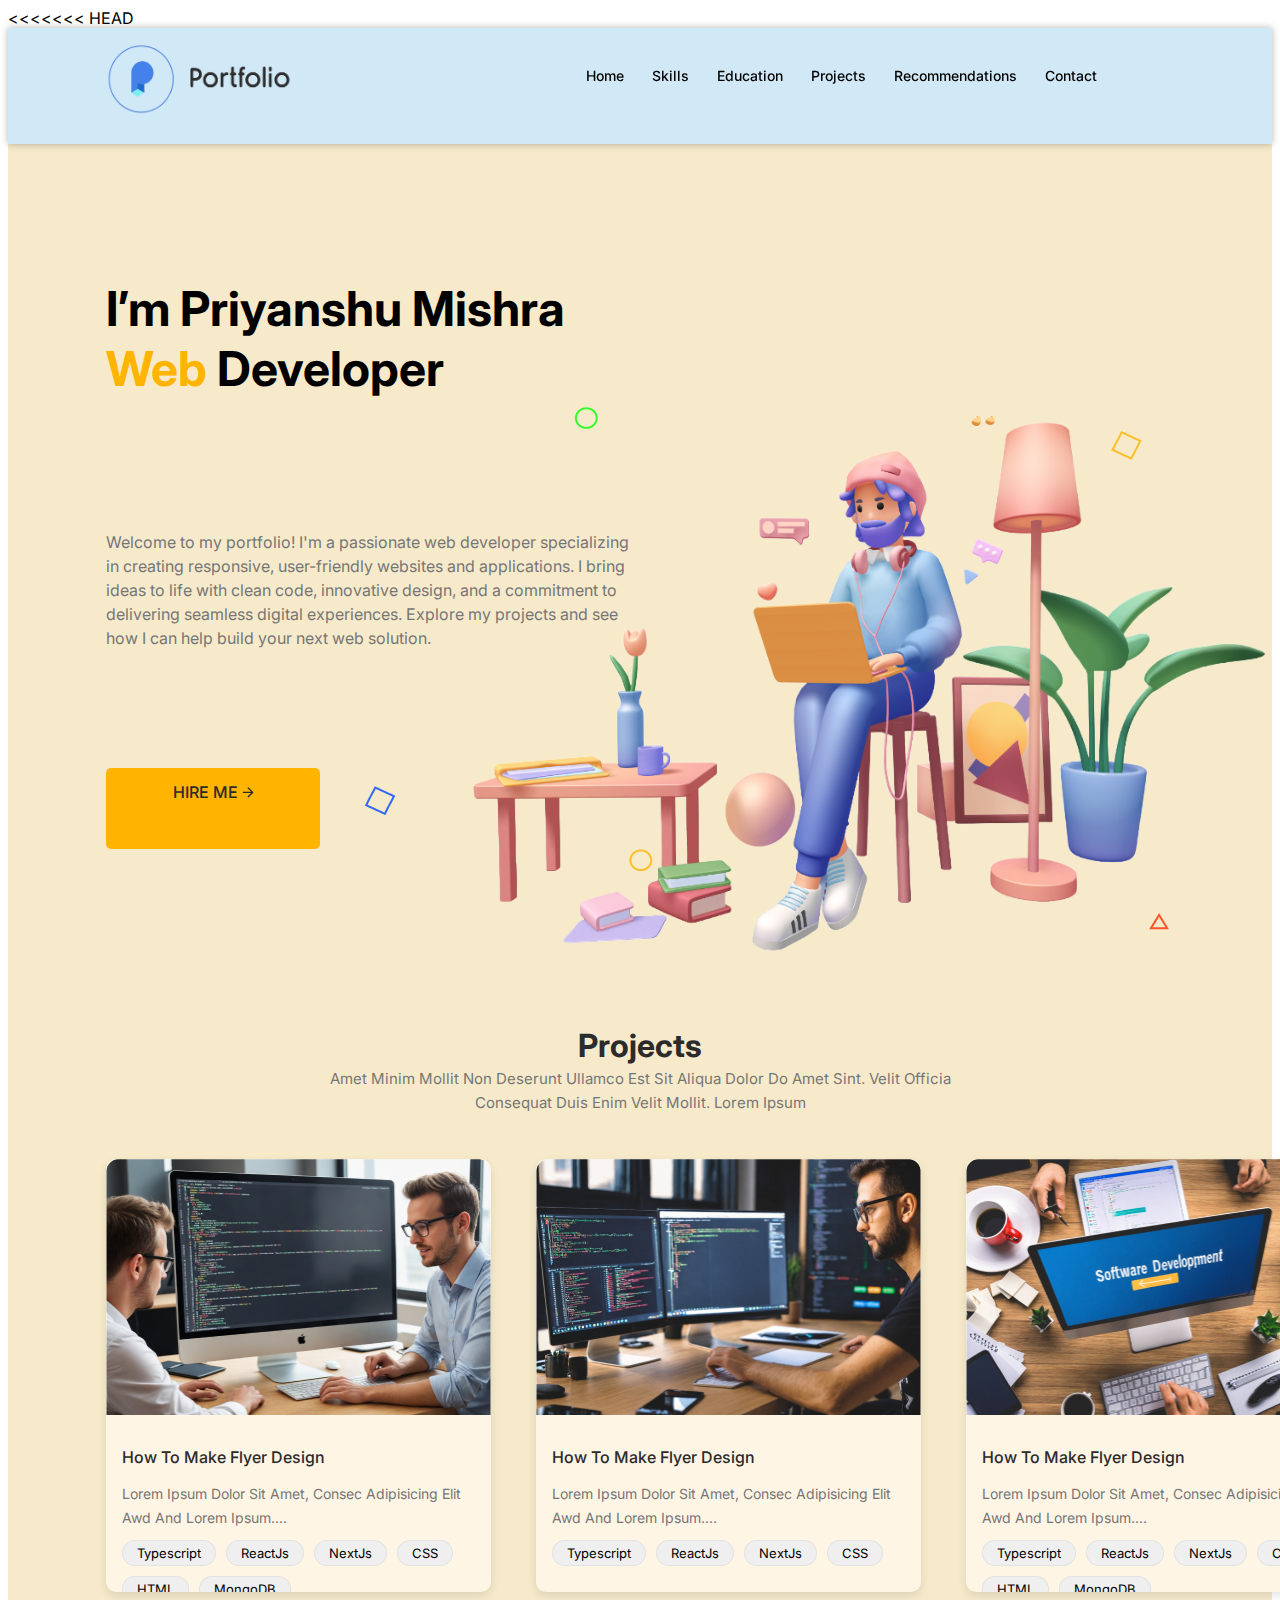
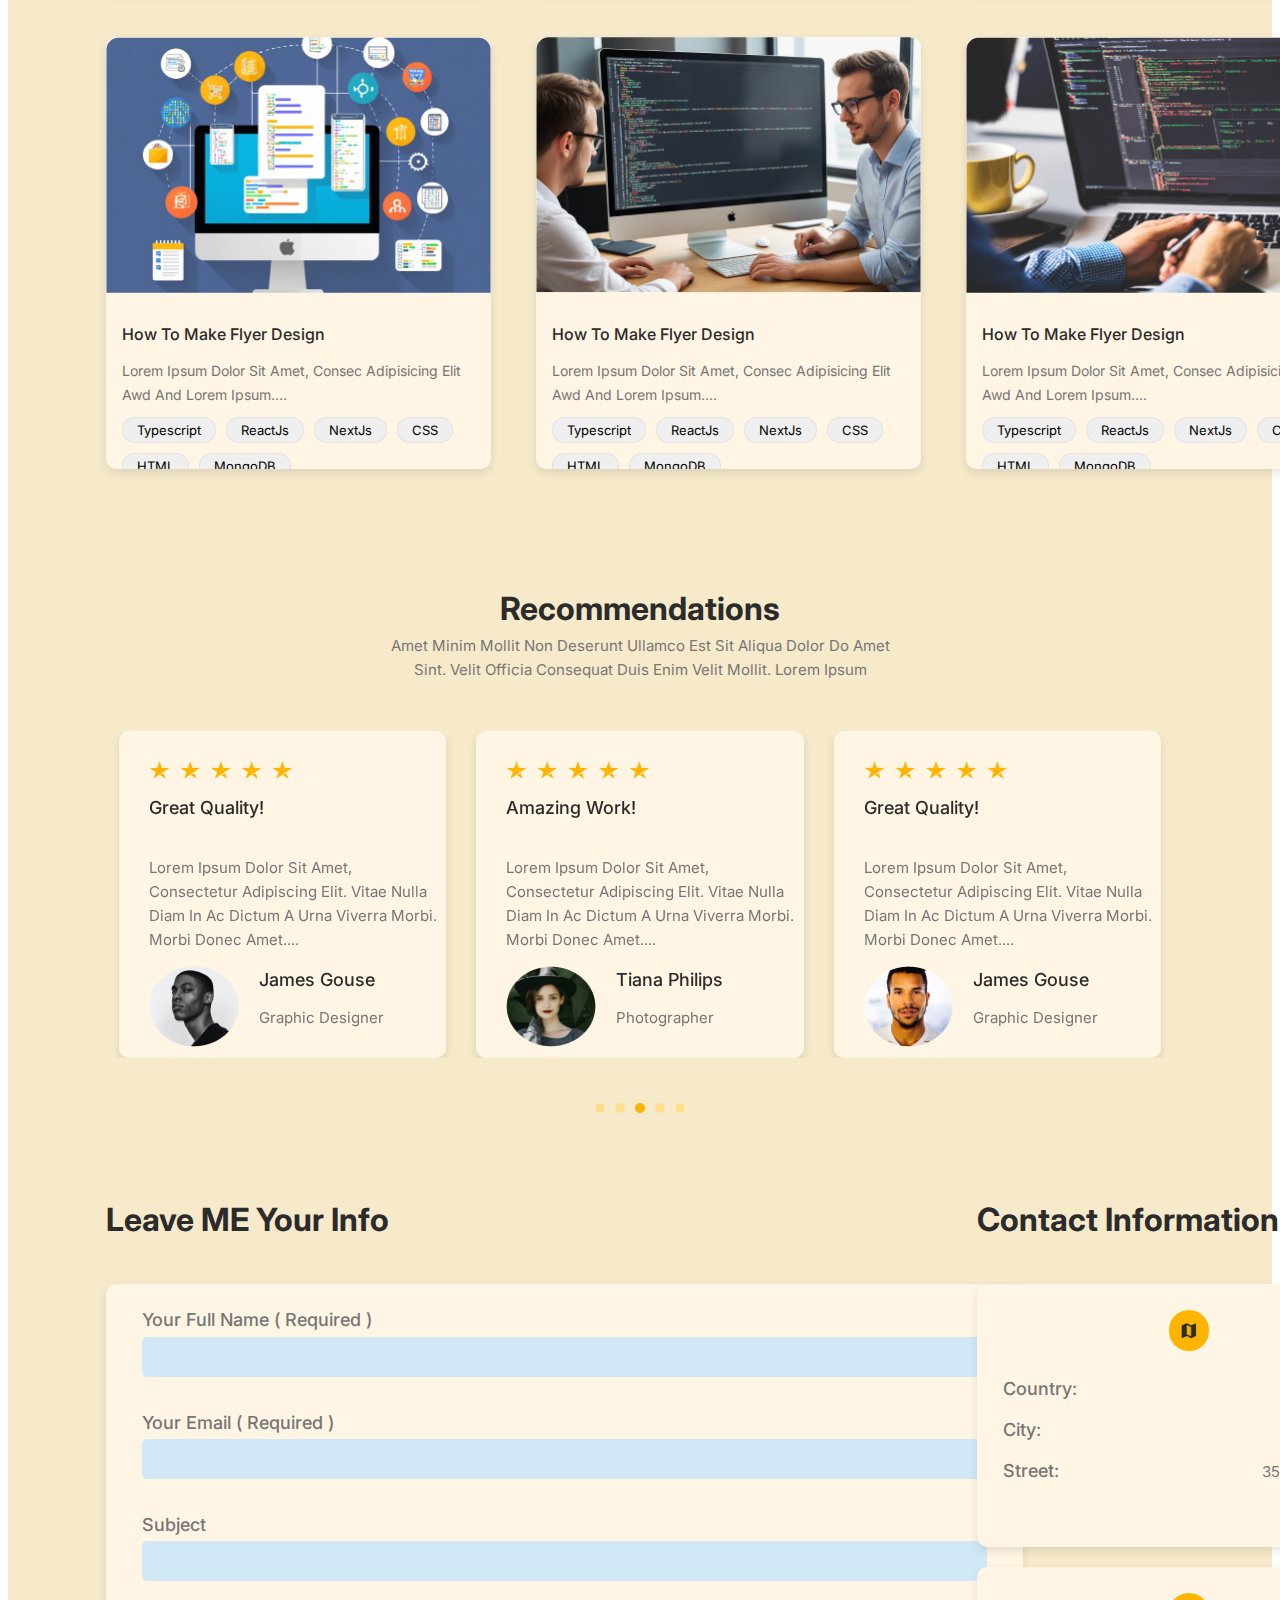
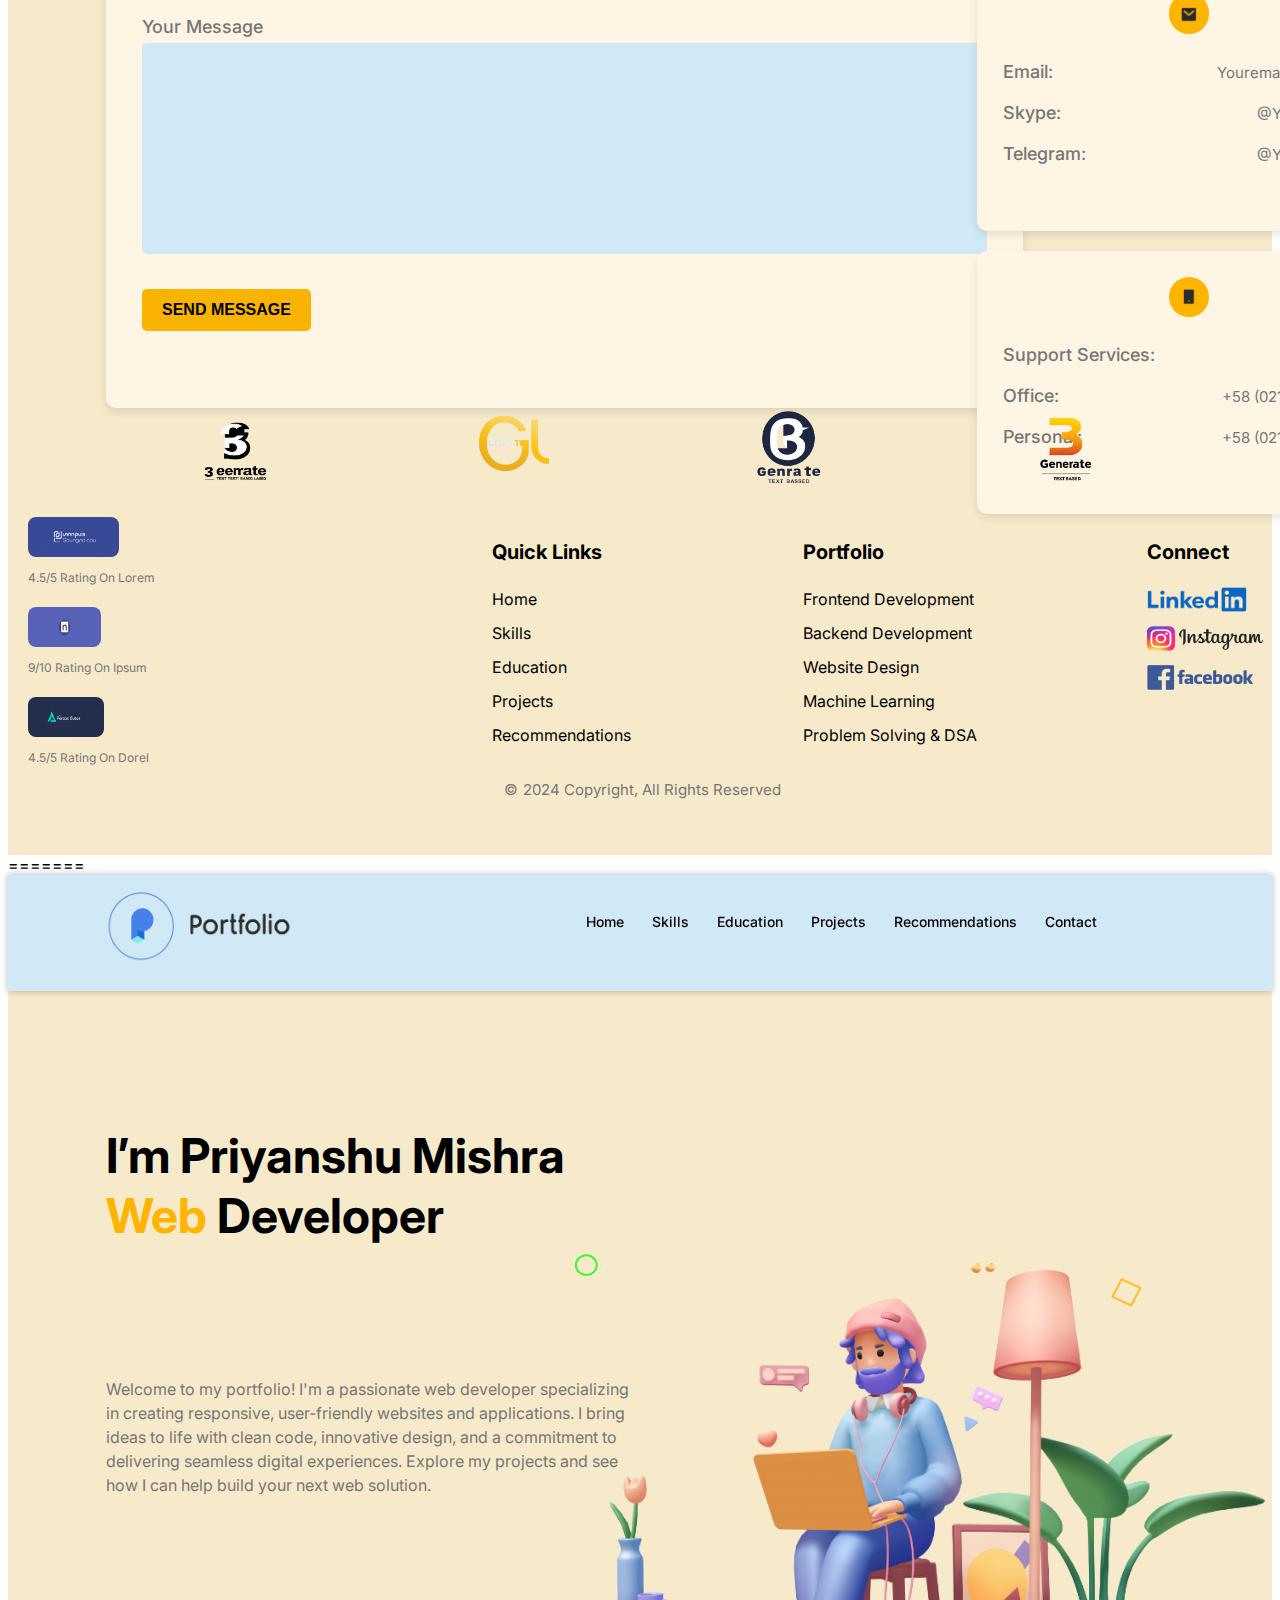
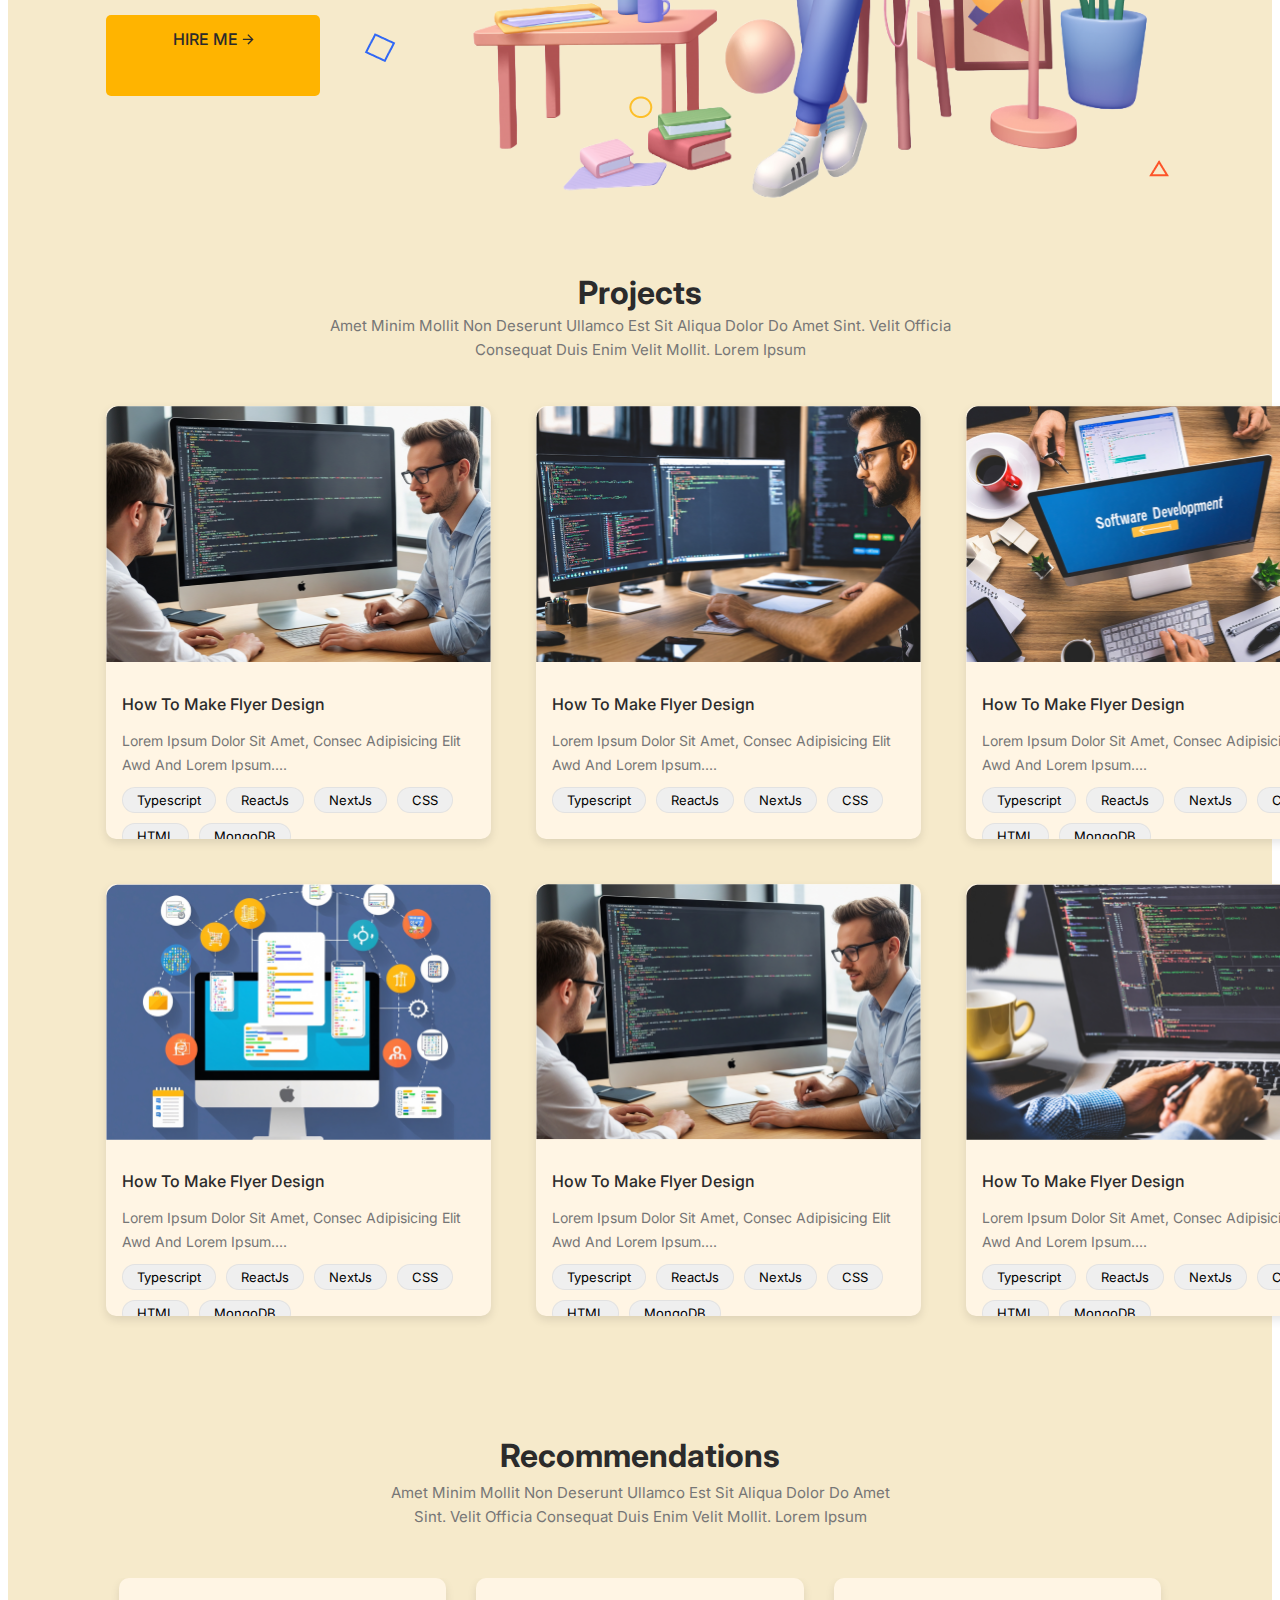
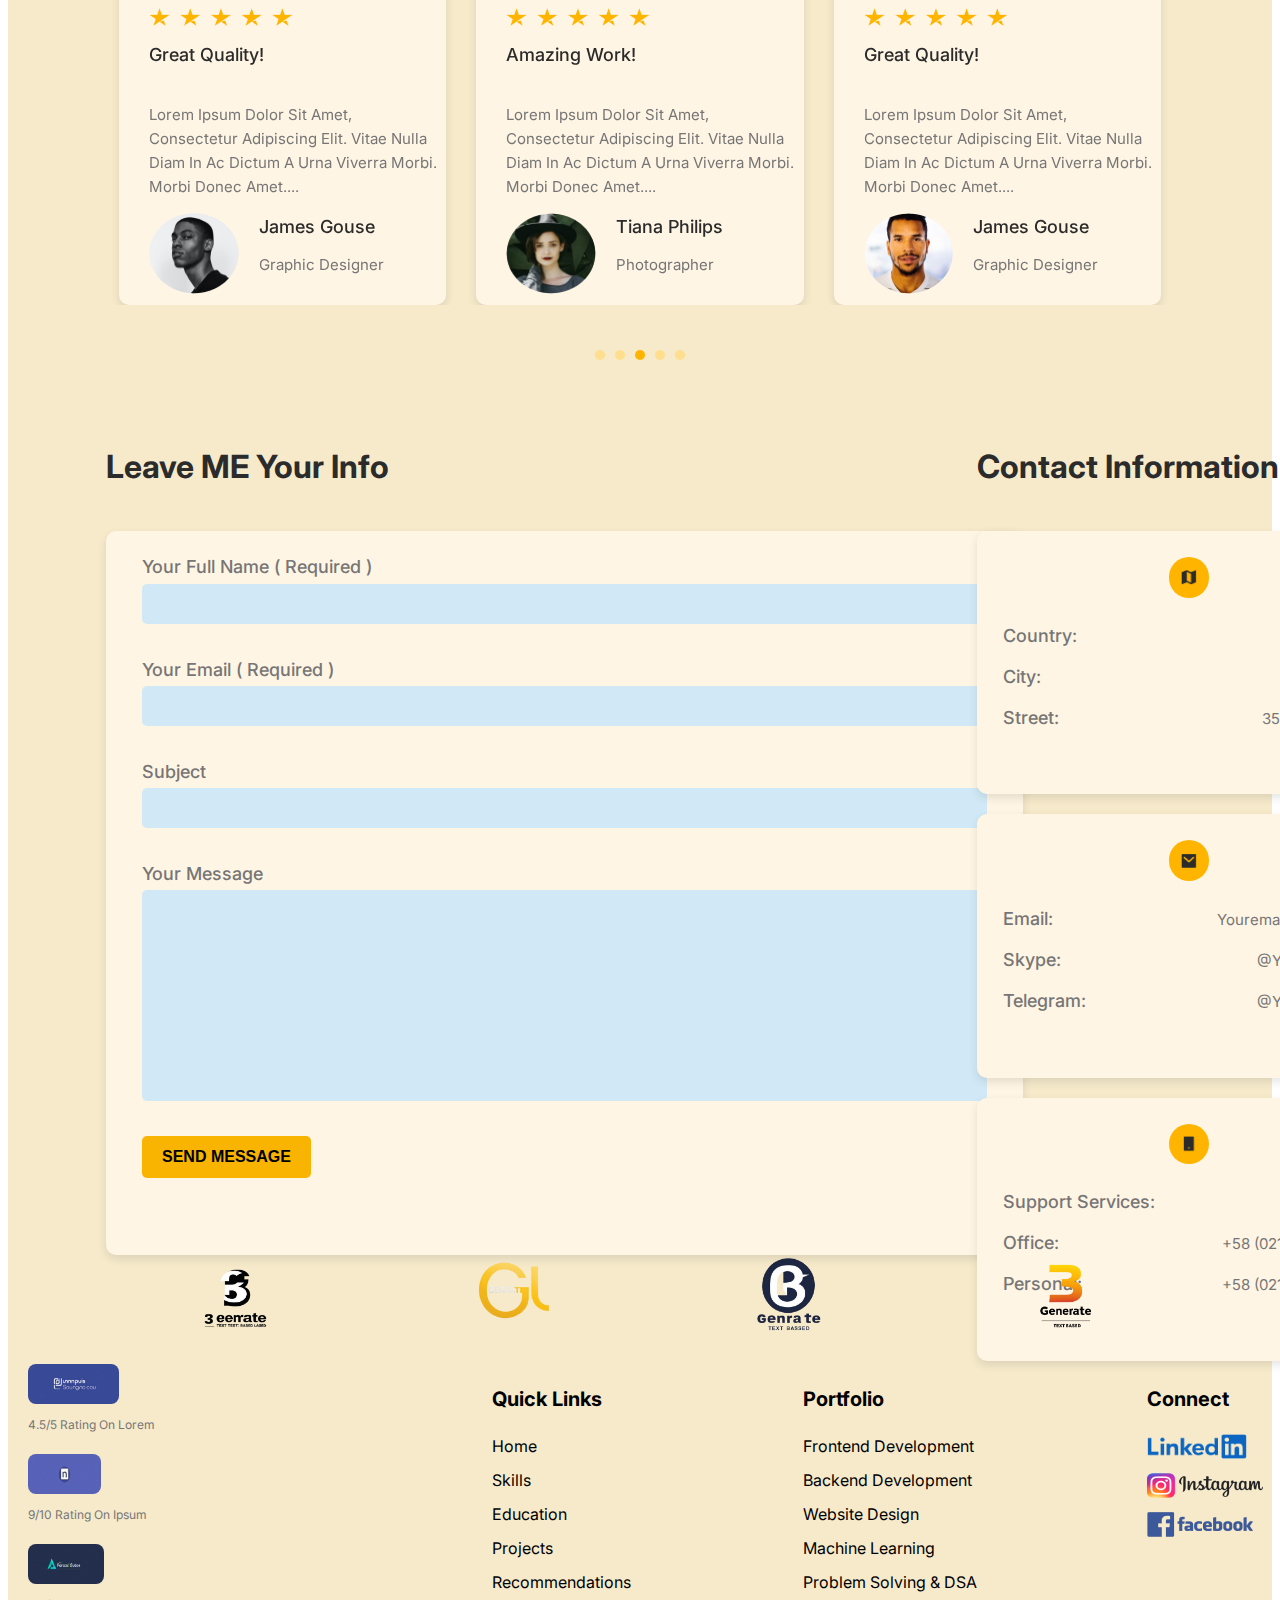
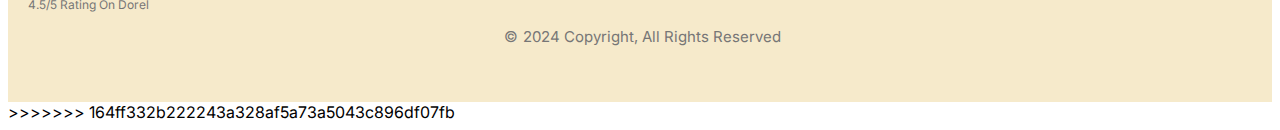
<file: index.html>
<<<<<<< HEAD
<!DOCTYPE html>
<html lang="en">

<head>
    <meta charset="UTF-8">
    <meta name="viewport" content="width=device-width, initial-scale=1.0">
    <title>Portfolio</title>

    <link rel="stylesheet" href="styles.css">

    <link rel="preconnect" href="https://fonts.googleapis.com">
    <link rel="preconnect" href="https://fonts.gstatic.com" crossorigin>
    <link
        href="https://fonts.googleapis.com/css2?family=Inter:ital,opsz,wght@0,14..32,100..900;1,14..32,100..900&display=swap"
        rel="stylesheet">

</head>

<body>

    <header>
        <nav>
            <img src="Images\logo.png" alt="logo-img" class="logo">
            <ul class="menu">
                <li id="nav1"><a href="index.html">Home</a></li>
                <li id="nav2"><a href="skills.html">Skills</a></li>
                <li id="nav3"><a href="#education">Education</a></li>
                <li id="nav4"><a href="#projects">Projects</a></li>
                <li id="nav5"><a href="#recommendations">Recommendations</a></li>
                <li id="nav6"><a href="#contact">Contact</a></li>
            </ul>
        </nav>
    </header>
    <main>
        <section class="hero">
            <div class="hero-text">
                <p class="text1">
                    <span class="name">I’m Priyanshu Mishra</span>
                    <span class="role"><span class="highlight">Web</span> Developer</span>
                </p>
                <p class="text2">Welcome to my portfolio! I'm a passionate web developer specializing in creating responsive, user-friendly websites and applications. I bring ideas to life with clean code, innovative design, and a commitment to delivering seamless digital experiences. Explore my projects and see how I can help build your next web solution.</p>
                <a href="#contact" class="hire-me">HIRE ME <img src="Images\Vector.png" alt="arrow"></a>
            </div>

            <div class="shapes">
                <img src="Images\Rectangle 51.png" alt="shapes" id="Rectangle1">
                <img src="Images\Rectangle 52.png" alt="shapes" id="Rectangle2">
                <img src="Images\Ellipse 12.png" alt="shapes" id="Ellipse1">
                <img src="Images\Ellipse 13.png" alt="shapes" id="Ellipse2">
                <img src="Images\Ellipse 15.png" alt="shapes" id="Ellipse3">
                <img src="Images\Ellipse 16.png" alt="shapes" id="Ellipse4">
                <img src="Images\Polygon 1.png" alt="shapes" id="Polygon1">
            </div>

            <div class="hero-image">
                <img src="Images\hero_image.png" alt="Hero Image">
            </div>
        </section>

        <!-- Project section -->
        <section class="projects" id="projects">
            <h2>Projects</h2>
            <p class="subtitle">Amet Minim Mollit Non Deserunt Ullamco Est Sit Aliqua Dolor Do Amet Sint. Velit Officia
                Consequat Duis Enim Velit Mollit. Lorem Ipsum</p>
            <div class="projects-grid">
                <div class="project-card">
                    <img src="Images\Project_Image1.png" alt="Project Image">
                    <div class="card-content">
                        <p class="project-text1">How To Make Flyer Design</p>
                        <p class="project-text2">Lorem Ipsum Dolor Sit Amet, Consec Adipisicing Elit Awd And Lorem
                            Ipsum....</p>
                        <div class="tags">
                            <span>Typescript</span>
                            <span>ReactJs</span>
                            <span>NextJs</span>
                            <span>CSS</span>
                            <span>HTML</span>
                            <span>MongoDB</span>
                        </div>
                    </div>
                </div>

                <div class="project-card">
                    <img src="Images\Project_Image2.png" alt="Project Image">
                    <div class="card-content">
                        <p class="project-text1">How To Make Flyer Design</p>
                        <p class="project-text2">Lorem Ipsum Dolor Sit Amet, Consec Adipisicing Elit Awd And Lorem
                            Ipsum....</p>
                        <div class="tags">
                            <span>Typescript</span>
                            <span>ReactJs</span>
                            <span>NextJs</span>
                            <span>CSS</span>
                        </div>
                    </div>
                </div>

                <div class="project-card">
                    <img src="Images\Project_Image3.png" alt="Project Image">
                    <div class="card-content">
                        <p class="project-text1">How To Make Flyer Design</p>
                        <p class="project-text2">Lorem Ipsum Dolor Sit Amet, Consec Adipisicing Elit Awd And Lorem
                            Ipsum....</p>
                        <div class="tags">
                            <span>Typescript</span>
                            <span>ReactJs</span>
                            <span>NextJs</span>
                            <span>CSS</span>
                            <span>HTML</span>
                            <span>MongoDB</span>
                        </div>
                    </div>
                </div>

                <div class="project-card">
                    <img src="Images\Project_Image4.png" alt="Project Image">
                    <div class="card-content">
                        <p class="project-text1">How To Make Flyer Design</p>
                        <p class="project-text2">Lorem Ipsum Dolor Sit Amet, Consec Adipisicing Elit Awd And Lorem
                            Ipsum....</p>
                        <div class="tags">
                            <span>Typescript</span>
                            <span>ReactJs</span>
                            <span>NextJs</span>
                            <span>CSS</span>
                            <span>HTML</span>
                            <span>MongoDB</span>
                        </div>
                    </div>
                </div>

                <div class="project-card">
                    <img src="Images\Project_Image1.png" alt="Project Image">
                    <div class="card-content">
                        <p class="project-text1">How To Make Flyer Design</p>
                        <p class="project-text2">Lorem Ipsum Dolor Sit Amet, Consec Adipisicing Elit Awd And Lorem
                            Ipsum....</p>
                        <div class="tags">
                            <span>Typescript</span>
                            <span>ReactJs</span>
                            <span>NextJs</span>
                            <span>CSS</span>
                            <span>HTML</span>
                            <span>MongoDB</span>
                        </div>
                    </div>
                </div>

                <div class="project-card">
                    <img src="Images\Project_Image5.png" alt="Project Image">
                    <div class="card-content">
                        <p class="project-text1">How To Make Flyer Design</p>
                        <p class="project-text2">Lorem Ipsum Dolor Sit Amet, Consec Adipisicing Elit Awd And Lorem
                            Ipsum....</p>
                        <div class="tags">
                            <span>Typescript</span>
                            <span>ReactJs</span>
                            <span>NextJs</span>
                            <span>CSS</span>
                            <span>HTML</span>
                            <span>MongoDB</span>
                        </div>
                    </div>
                </div>
            </div>
        </section>

        <!-- Recommendations Section -->
        <section class="recommendations" id="recommendations">
            <h2>Recommendations</h2>
            <p class="recommendation-subtitle">Amet Minim Mollit Non Deserunt Ullamco Est Sit Aliqua Dolor Do Amet Sint.
                Velit Officia
                Consequat Duis Enim Velit Mollit. Lorem Ipsum</p>

            <div class="carousel">
                <div class="carousel-track">
                    <div class="recommendation-card">
                        <div class="stars"><img src="Images\Rating.png" alt="Rating"></div>
                        <p class="recommendation_text">Great Quality!</p>
                        <p class="recommendation-text2">Lorem Ipsum Dolor Sit Amet, Consectetur Adipiscing Elit. Vitae
                            Nulla Diam In Ac Dictum A Urna
                            Viverra Morbi. Morbi Donec Amet....</p>
                        <div class="author">
                            <img src="Images\Profile2.png" alt="Profile">
                            <div>
                                <h4>James Gouse</h4>
                                <p>Graphic Designer</p>
                            </div>
                        </div>
                    </div>

                    <div class="recommendation-card">
                        <div class="stars"><img src="Images\Rating.png" alt="Rating"></div>
                        <p class="recommendation_text">Amazing Work!</p>
                        <p class="recommendation-text2">Lorem Ipsum Dolor Sit Amet, Consectetur Adipiscing Elit. Vitae
                            Nulla Diam In Ac Dictum A Urna
                            Viverra Morbi. Morbi Donec Amet....</p>
                        <div class="author">
                            <img src="Images\Profile1.png" alt="Profile">
                            <div>
                                <h4>Tiana Philips</h4>
                                <p>Photographer</p>
                            </div>
                        </div>
                    </div>

                    <div class="recommendation-card">
                        <div class="stars"><img src="Images\Rating.png" alt="Rating"></div>
                        <p class="recommendation_text">Great Quality!</p>
                        <p class="recommendation-text2">Lorem Ipsum Dolor Sit Amet, Consectetur Adipiscing Elit. Vitae
                            Nulla Diam In Ac Dictum A Urna
                            Viverra Morbi. Morbi Donec Amet....</p>
                        <div class="author">
                            <img src="Images\Profile3.png" alt="Profile">
                            <div>
                                <h4>James Gouse</h4>
                                <p>Graphic Designer</p>
                            </div>
                        </div>
                    </div>

                    <div class="recommendation-card">
                        <div class="stars"><img src="Images\Rating.png" alt="Rating"></div>
                        <p class="recommendation_text">Amazing Work!</p>
                        <p class="recommendation-text2">Lorem Ipsum Dolor Sit Amet, Consectetur Adipiscing Elit. Vitae
                            Nulla Diam In Ac Dictum A Urna
                            Viverra Morbi. Morbi Donec Amet....</p>
                        <div class="author">
                            <img src="Images\Profile1.png" alt="Profile">
                            <div>
                                <h4>Tiana Philips</h4>
                                <p>Photographer</p>
                            </div>
                        </div>
                    </div>

                    <div class="recommendation-card">
                        <div class="stars"><img src="Images\Rating.png" alt="Rating"></div>
                        <p class="recommendation_text">Great Quality!</p>
                        <p class="recommendation-text2">Lorem Ipsum Dolor Sit Amet, Consectetur Adipiscing Elit. Vitae
                            Nulla Diam In Ac Dictum A Urna
                            Viverra Morbi. Morbi Donec Amet....</p>
                        <div class="author">
                            <img src="Images\Profile2.png" alt="Profile">
                            <div>
                                <h4>James Gouse</h4>
                                <p>Graphic Designer</p>
                            </div>
                        </div>
                    </div>
                </div>
            </div>

            <div class="carousel-nav">
                <span class="dot"></span>
                <span class="dot"></span>
                <span class="dot active"></span>
                <span class="dot"></span>
                <span class="dot"></span>
            </div>
        </section>

        <!-- Contact section -->
        <section id="contact">
            <div class="contact-container">
                <div class="section">
                    <h2>Leave ME Your Info</h2>
                    <div class="form-section">
                        <form id="contactForm">
                            <div class="form-group">
                                <label for="name">Your Full Name ( Required )</label>
                                <input type="text" id="name" name="name" required>
                            </div>
                            <div class="form-group">
                                <label for="email">Your Email ( Required )</label>
                                <input type="email" id="email" name="email" required>
                            </div>
                            <div class="form-group">
                                <label for="subject">Subject</label>
                                <input type="text" id="subject" name="subject">
                            </div>
                            <div class="form-group">
                                <label for="message">Your Message</label>
                                <textarea id="message" name="message"></textarea>
                            </div>
                            <button type="submit" class="btn-submit">SEND MESSAGE</button>
                        </form>
                    </div>
                </div>

                <div class="section info-section-container">
                    <h2>Contact Information</h2>
                    <div class="info-section">
                        <div class="info-block">
                            <div class="icon-container">
                                <div class="icon"><img src="Images/location.png" alt="location"></div>
                            </div>
                            <div class="info-details">
                                <div class="info-row">
                                    <span class="info-block-text1">Country:</span>
                                    <span class="info-block-text2">India</span>
                                </div>
                                <div class="info-row">
                                    <span class="info-block-text1">City:</span>
                                    <span class="info-block-text2">Mumbai</span>
                                </div>
                                <div class="info-row">
                                    <span class="info-block-text1">Street:</span>
                                    <span class="info-block-text2">35 Navi Mumbai</span>
                                </div>
                            </div>
                        </div>

                        <div class="info-block">
                            <div class="icon-container">
                                <div class="icon"><img src="Images/mail.png" alt="mail"></div>
                            </div>
                            <div class="info-details">
                                <div class="info-row">
                                    <span class="info-block-text1">Email:</span>
                                    <span class="info-block-text2">Youremail@gmail.com</span>
                                </div>
                                <div class="info-row">
                                    <span class="info-block-text1">Skype:</span>
                                    <span class="info-block-text2">@Yourusername</span>
                                </div>
                                <div class="info-row">
                                    <span class="info-block-text1">Telegram:</span>
                                    <span class="info-block-text2">@Yourusername</span>
                                </div>
                            </div>
                        </div>

                        <div class="info-block">
                            <div class="icon-container">
                                <div class="icon"><img src="Images/Mobile.png" alt="Mobile"></div>
                            </div>
                            <div class="info-details">
                                <div class="info-row">
                                    <span class="info-block-text1">Support Services:</span>
                                    <span class="info-block-text2">15369</span>
                                </div>
                                <div class="info-row">
                                    <span class="info-block-text1">Office:</span>
                                    <span class="info-block-text2">+58 (021)356 587 235</span>
                                </div>
                                <div class="info-row">
                                    <span class="info-block-text1">Personal:</span>
                                    <span class="info-block-text2">+58 (021)356 587 235</span>
                                </div>
                            </div>
                        </div>

                    </div>
                </div>
            </div>
        </section>

    </main>

    <footer class="footer">
        <div class="footer-content">
            <!-- Logo Section -->
            <div class="footer-logos">

                <img src="Images/Frame1.png" alt="Logo 1" class="footer-logo">
                <img src="Images/Frame2.png" alt="Logo 2" class="footer-logo">
                <img src="Images/Frame3.png" alt="Logo 3" class="footer-logo">
                <img src="Images/Frame4.png" alt="Logo 4" class="footer-logo">
            </div>

            <!-- Rating Section -->
            <div class="footer-ratings">
                <div class="rating-item">
                    <img src="Images/rect3.jpeg" alt="Rating 1 Logo" class="rating-logo" id="rating-1">
                </div>
                <p class="rating-text">4.5/5 Rating On Lorem</p>
                <div class="rating-item">
                    <img src="Images/rect2.jpeg" alt="Rating 2 Logo" class="rating-logo" id="rating-2">
                </div>
                <p class="rating-text">9/10 Rating On Ipsum</p>
                <div class="rating-item">
                    <img src="Images/rect1.jpeg" alt="Rating 3 Logo" class="rating-logo" id="rating-3">
                </div>
                <p class="rating-text">4.5/5 Rating On Dorel</p>
            </div>

            <div class="footer-links-portfolio-connect">
                <!-- Quick Links Section -->
                <div class="footer-links">
                    <h3>Quick Links</h3>
                    <ul>
                        <li><a href="index.html">Home</a></li>
                        <li><a href="skills.html">Skills</a></li>
                        <li><a href="#education">Education</a></li>
                        <li><a href="#projects">Projects</a></li>
                        <li><a href="#recommendations">Recommendations</a></li>
                    </ul>
                </div>

                <!-- Portfolio Section -->
                <div class="footer-portfolio">
                    <h3>Portfolio</h3>
                    <ul>
                        <li><a href="#frontend">Frontend Development</a></li>
                        <li><a href="#backend">Backend Development</a></li>
                        <li><a href="#design">Website Design</a></li>
                        <li><a href="#ml">Machine Learning</a></li>
                        <li><a href="#dsa">Problem Solving & DSA</a></li>
                    </ul>
                </div>

                <!-- Connect Section -->
                <div class="footer-connect">
                    <h3>Connect</h3>
                    <ul>
                        <li><a href="#"><img src="Images/LinkedIn.png" alt="LinkedIn" class="social-icon"
                                    id="img_linkedin"></a></li>
                        <li><a href="#"><img src="Images/Instagram.png" alt="Instagram" class="social-icon"
                                    id="img_instagram"></a></li>
                        <li><a href="#"><img src="Images/Facebook.png" alt="Facebook" class="social-icon"
                                    id="img_facebook"></a></li>
                    </ul>
                </div>
            </div>


        </div>

        <!-- Copyright Section -->
        <div class="footer-bottom">
            <p><span class="copy">&copy;</span>2024 Copyright, All Rights Reserved</p>
        </div>
    </footer>


    <script src="script.js"></script>
</body>

=======
<!DOCTYPE html>
<html lang="en">

<head>
    <meta charset="UTF-8">
    <meta name="viewport" content="width=device-width, initial-scale=1.0">
    <title>Portfolio</title>

    <link rel="stylesheet" href="styles.css">

    <link rel="preconnect" href="https://fonts.googleapis.com">
    <link rel="preconnect" href="https://fonts.gstatic.com" crossorigin>
    <link
        href="https://fonts.googleapis.com/css2?family=Inter:ital,opsz,wght@0,14..32,100..900;1,14..32,100..900&display=swap"
        rel="stylesheet">

</head>

<body>

    <header>
        <nav>
            <img src="Images\logo.png" alt="logo-img" class="logo">
            <ul class="menu">
                <li id="nav1"><a href="index.html">Home</a></li>
                <li id="nav2"><a href="skills.html">Skills</a></li>
                <li id="nav3"><a href="#education">Education</a></li>
                <li id="nav4"><a href="#projects">Projects</a></li>
                <li id="nav5"><a href="#recommendations">Recommendations</a></li>
                <li id="nav6"><a href="#contact">Contact</a></li>
            </ul>
        </nav>
    </header>
    <main>
        <section class="hero">
            <div class="hero-text">
                <p class="text1">
                    <span class="name">I’m Priyanshu Mishra</span>
                    <span class="role"><span class="highlight">Web</span> Developer</span>
                </p>
                <p class="text2">Welcome to my portfolio! I'm a passionate web developer specializing in creating responsive, user-friendly websites and applications. I bring ideas to life with clean code, innovative design, and a commitment to delivering seamless digital experiences. Explore my projects and see how I can help build your next web solution.</p>
                <a href="#contact" class="hire-me">HIRE ME <img src="Images\Vector.png" alt="arrow"></a>
            </div>

            <div class="shapes">
                <img src="Images\Rectangle 51.png" alt="shapes" id="Rectangle1">
                <img src="Images\Rectangle 52.png" alt="shapes" id="Rectangle2">
                <img src="Images\Ellipse 12.png" alt="shapes" id="Ellipse1">
                <img src="Images\Ellipse 13.png" alt="shapes" id="Ellipse2">
                <img src="Images\Ellipse 15.png" alt="shapes" id="Ellipse3">
                <img src="Images\Ellipse 16.png" alt="shapes" id="Ellipse4">
                <img src="Images\Polygon 1.png" alt="shapes" id="Polygon1">
            </div>

            <div class="hero-image">
                <img src="Images\hero_image.png" alt="Hero Image">
            </div>
        </section>

        <!-- Project section -->
        <section class="projects" id="projects">
            <h2>Projects</h2>
            <p class="subtitle">Amet Minim Mollit Non Deserunt Ullamco Est Sit Aliqua Dolor Do Amet Sint. Velit Officia
                Consequat Duis Enim Velit Mollit. Lorem Ipsum</p>
            <div class="projects-grid">
                <div class="project-card">
                    <img src="Images\Project_Image1.png" alt="Project Image">
                    <div class="card-content">
                        <p class="project-text1">How To Make Flyer Design</p>
                        <p class="project-text2">Lorem Ipsum Dolor Sit Amet, Consec Adipisicing Elit Awd And Lorem
                            Ipsum....</p>
                        <div class="tags">
                            <span>Typescript</span>
                            <span>ReactJs</span>
                            <span>NextJs</span>
                            <span>CSS</span>
                            <span>HTML</span>
                            <span>MongoDB</span>
                        </div>
                    </div>
                </div>

                <div class="project-card">
                    <img src="Images\Project_Image2.png" alt="Project Image">
                    <div class="card-content">
                        <p class="project-text1">How To Make Flyer Design</p>
                        <p class="project-text2">Lorem Ipsum Dolor Sit Amet, Consec Adipisicing Elit Awd And Lorem
                            Ipsum....</p>
                        <div class="tags">
                            <span>Typescript</span>
                            <span>ReactJs</span>
                            <span>NextJs</span>
                            <span>CSS</span>
                        </div>
                    </div>
                </div>

                <div class="project-card">
                    <img src="Images\Project_Image3.png" alt="Project Image">
                    <div class="card-content">
                        <p class="project-text1">How To Make Flyer Design</p>
                        <p class="project-text2">Lorem Ipsum Dolor Sit Amet, Consec Adipisicing Elit Awd And Lorem
                            Ipsum....</p>
                        <div class="tags">
                            <span>Typescript</span>
                            <span>ReactJs</span>
                            <span>NextJs</span>
                            <span>CSS</span>
                            <span>HTML</span>
                            <span>MongoDB</span>
                        </div>
                    </div>
                </div>

                <div class="project-card">
                    <img src="Images\Project_Image4.png" alt="Project Image">
                    <div class="card-content">
                        <p class="project-text1">How To Make Flyer Design</p>
                        <p class="project-text2">Lorem Ipsum Dolor Sit Amet, Consec Adipisicing Elit Awd And Lorem
                            Ipsum....</p>
                        <div class="tags">
                            <span>Typescript</span>
                            <span>ReactJs</span>
                            <span>NextJs</span>
                            <span>CSS</span>
                            <span>HTML</span>
                            <span>MongoDB</span>
                        </div>
                    </div>
                </div>

                <div class="project-card">
                    <img src="Images\Project_Image1.png" alt="Project Image">
                    <div class="card-content">
                        <p class="project-text1">How To Make Flyer Design</p>
                        <p class="project-text2">Lorem Ipsum Dolor Sit Amet, Consec Adipisicing Elit Awd And Lorem
                            Ipsum....</p>
                        <div class="tags">
                            <span>Typescript</span>
                            <span>ReactJs</span>
                            <span>NextJs</span>
                            <span>CSS</span>
                            <span>HTML</span>
                            <span>MongoDB</span>
                        </div>
                    </div>
                </div>

                <div class="project-card">
                    <img src="Images\Project_Image5.png" alt="Project Image">
                    <div class="card-content">
                        <p class="project-text1">How To Make Flyer Design</p>
                        <p class="project-text2">Lorem Ipsum Dolor Sit Amet, Consec Adipisicing Elit Awd And Lorem
                            Ipsum....</p>
                        <div class="tags">
                            <span>Typescript</span>
                            <span>ReactJs</span>
                            <span>NextJs</span>
                            <span>CSS</span>
                            <span>HTML</span>
                            <span>MongoDB</span>
                        </div>
                    </div>
                </div>
            </div>
        </section>

        <!-- Recommendations Section -->
        <section class="recommendations" id="recommendations">
            <h2>Recommendations</h2>
            <p class="recommendation-subtitle">Amet Minim Mollit Non Deserunt Ullamco Est Sit Aliqua Dolor Do Amet Sint.
                Velit Officia
                Consequat Duis Enim Velit Mollit. Lorem Ipsum</p>

            <div class="carousel">
                <div class="carousel-track">
                    <div class="recommendation-card">
                        <div class="stars"><img src="Images\Rating.png" alt="Rating"></div>
                        <p class="recommendation_text">Great Quality!</p>
                        <p class="recommendation-text2">Lorem Ipsum Dolor Sit Amet, Consectetur Adipiscing Elit. Vitae
                            Nulla Diam In Ac Dictum A Urna
                            Viverra Morbi. Morbi Donec Amet....</p>
                        <div class="author">
                            <img src="Images\Profile2.png" alt="Profile">
                            <div>
                                <h4>James Gouse</h4>
                                <p>Graphic Designer</p>
                            </div>
                        </div>
                    </div>

                    <div class="recommendation-card">
                        <div class="stars"><img src="Images\Rating.png" alt="Rating"></div>
                        <p class="recommendation_text">Amazing Work!</p>
                        <p class="recommendation-text2">Lorem Ipsum Dolor Sit Amet, Consectetur Adipiscing Elit. Vitae
                            Nulla Diam In Ac Dictum A Urna
                            Viverra Morbi. Morbi Donec Amet....</p>
                        <div class="author">
                            <img src="Images\Profile1.png" alt="Profile">
                            <div>
                                <h4>Tiana Philips</h4>
                                <p>Photographer</p>
                            </div>
                        </div>
                    </div>

                    <div class="recommendation-card">
                        <div class="stars"><img src="Images\Rating.png" alt="Rating"></div>
                        <p class="recommendation_text">Great Quality!</p>
                        <p class="recommendation-text2">Lorem Ipsum Dolor Sit Amet, Consectetur Adipiscing Elit. Vitae
                            Nulla Diam In Ac Dictum A Urna
                            Viverra Morbi. Morbi Donec Amet....</p>
                        <div class="author">
                            <img src="Images\Profile3.png" alt="Profile">
                            <div>
                                <h4>James Gouse</h4>
                                <p>Graphic Designer</p>
                            </div>
                        </div>
                    </div>

                    <div class="recommendation-card">
                        <div class="stars"><img src="Images\Rating.png" alt="Rating"></div>
                        <p class="recommendation_text">Amazing Work!</p>
                        <p class="recommendation-text2">Lorem Ipsum Dolor Sit Amet, Consectetur Adipiscing Elit. Vitae
                            Nulla Diam In Ac Dictum A Urna
                            Viverra Morbi. Morbi Donec Amet....</p>
                        <div class="author">
                            <img src="Images\Profile1.png" alt="Profile">
                            <div>
                                <h4>Tiana Philips</h4>
                                <p>Photographer</p>
                            </div>
                        </div>
                    </div>

                    <div class="recommendation-card">
                        <div class="stars"><img src="Images\Rating.png" alt="Rating"></div>
                        <p class="recommendation_text">Great Quality!</p>
                        <p class="recommendation-text2">Lorem Ipsum Dolor Sit Amet, Consectetur Adipiscing Elit. Vitae
                            Nulla Diam In Ac Dictum A Urna
                            Viverra Morbi. Morbi Donec Amet....</p>
                        <div class="author">
                            <img src="Images\Profile2.png" alt="Profile">
                            <div>
                                <h4>James Gouse</h4>
                                <p>Graphic Designer</p>
                            </div>
                        </div>
                    </div>
                </div>
            </div>

            <div class="carousel-nav">
                <span class="dot"></span>
                <span class="dot"></span>
                <span class="dot active"></span>
                <span class="dot"></span>
                <span class="dot"></span>
            </div>
        </section>

        <!-- Contact section -->
        <section id="contact">
            <div class="contact-container">
                <div class="section">
                    <h2>Leave ME Your Info</h2>
                    <div class="form-section">
                        <form id="contactForm">
                            <div class="form-group">
                                <label for="name">Your Full Name ( Required )</label>
                                <input type="text" id="name" name="name" required>
                            </div>
                            <div class="form-group">
                                <label for="email">Your Email ( Required )</label>
                                <input type="email" id="email" name="email" required>
                            </div>
                            <div class="form-group">
                                <label for="subject">Subject</label>
                                <input type="text" id="subject" name="subject">
                            </div>
                            <div class="form-group">
                                <label for="message">Your Message</label>
                                <textarea id="message" name="message"></textarea>
                            </div>
                            <button type="submit" class="btn-submit">SEND MESSAGE</button>
                        </form>
                    </div>
                </div>

                <div class="section info-section-container">
                    <h2>Contact Information</h2>
                    <div class="info-section">
                        <div class="info-block">
                            <div class="icon-container">
                                <div class="icon"><img src="Images/location.png" alt="location"></div>
                            </div>
                            <div class="info-details">
                                <div class="info-row">
                                    <span class="info-block-text1">Country:</span>
                                    <span class="info-block-text2">India</span>
                                </div>
                                <div class="info-row">
                                    <span class="info-block-text1">City:</span>
                                    <span class="info-block-text2">Mumbai</span>
                                </div>
                                <div class="info-row">
                                    <span class="info-block-text1">Street:</span>
                                    <span class="info-block-text2">35 Navi Mumbai</span>
                                </div>
                            </div>
                        </div>

                        <div class="info-block">
                            <div class="icon-container">
                                <div class="icon"><img src="Images/mail.png" alt="mail"></div>
                            </div>
                            <div class="info-details">
                                <div class="info-row">
                                    <span class="info-block-text1">Email:</span>
                                    <span class="info-block-text2">Youremail@gmail.com</span>
                                </div>
                                <div class="info-row">
                                    <span class="info-block-text1">Skype:</span>
                                    <span class="info-block-text2">@Yourusername</span>
                                </div>
                                <div class="info-row">
                                    <span class="info-block-text1">Telegram:</span>
                                    <span class="info-block-text2">@Yourusername</span>
                                </div>
                            </div>
                        </div>

                        <div class="info-block">
                            <div class="icon-container">
                                <div class="icon"><img src="Images/Mobile.png" alt="Mobile"></div>
                            </div>
                            <div class="info-details">
                                <div class="info-row">
                                    <span class="info-block-text1">Support Services:</span>
                                    <span class="info-block-text2">15369</span>
                                </div>
                                <div class="info-row">
                                    <span class="info-block-text1">Office:</span>
                                    <span class="info-block-text2">+58 (021)356 587 235</span>
                                </div>
                                <div class="info-row">
                                    <span class="info-block-text1">Personal:</span>
                                    <span class="info-block-text2">+58 (021)356 587 235</span>
                                </div>
                            </div>
                        </div>

                    </div>
                </div>
            </div>
        </section>

    </main>

    <footer class="footer">
        <div class="footer-content">
            <!-- Logo Section -->
            <div class="footer-logos">

                <img src="Images/Frame1.png" alt="Logo 1" class="footer-logo">
                <img src="Images/Frame2.png" alt="Logo 2" class="footer-logo">
                <img src="Images/Frame3.png" alt="Logo 3" class="footer-logo">
                <img src="Images/Frame4.png" alt="Logo 4" class="footer-logo">
            </div>

            <!-- Rating Section -->
            <div class="footer-ratings">
                <div class="rating-item">
                    <img src="Images/rect3.jpeg" alt="Rating 1 Logo" class="rating-logo" id="rating-1">
                </div>
                <p class="rating-text">4.5/5 Rating On Lorem</p>
                <div class="rating-item">
                    <img src="Images/rect2.jpeg" alt="Rating 2 Logo" class="rating-logo" id="rating-2">
                </div>
                <p class="rating-text">9/10 Rating On Ipsum</p>
                <div class="rating-item">
                    <img src="Images/rect1.jpeg" alt="Rating 3 Logo" class="rating-logo" id="rating-3">
                </div>
                <p class="rating-text">4.5/5 Rating On Dorel</p>
            </div>

            <div class="footer-links-portfolio-connect">
                <!-- Quick Links Section -->
                <div class="footer-links">
                    <h3>Quick Links</h3>
                    <ul>
                        <li><a href="index.html">Home</a></li>
                        <li><a href="skills.html">Skills</a></li>
                        <li><a href="#education">Education</a></li>
                        <li><a href="#projects">Projects</a></li>
                        <li><a href="#recommendations">Recommendations</a></li>
                    </ul>
                </div>

                <!-- Portfolio Section -->
                <div class="footer-portfolio">
                    <h3>Portfolio</h3>
                    <ul>
                        <li><a href="#frontend">Frontend Development</a></li>
                        <li><a href="#backend">Backend Development</a></li>
                        <li><a href="#design">Website Design</a></li>
                        <li><a href="#ml">Machine Learning</a></li>
                        <li><a href="#dsa">Problem Solving & DSA</a></li>
                    </ul>
                </div>

                <!-- Connect Section -->
                <div class="footer-connect">
                    <h3>Connect</h3>
                    <ul>
                        <li><a href="#"><img src="Images/LinkedIn.png" alt="LinkedIn" class="social-icon"
                                    id="img_linkedin"></a></li>
                        <li><a href="#"><img src="Images/Instagram.png" alt="Instagram" class="social-icon"
                                    id="img_instagram"></a></li>
                        <li><a href="#"><img src="Images/Facebook.png" alt="Facebook" class="social-icon"
                                    id="img_facebook"></a></li>
                    </ul>
                </div>
            </div>


        </div>

        <!-- Copyright Section -->
        <div class="footer-bottom">
            <p><span class="copy">&copy;</span>2024 Copyright, All Rights Reserved</p>
        </div>
    </footer>


    <script src="script.js"></script>
</body>

>>>>>>> 164ff332b222243a328af5a73a5043c896df07fb
</html>
</file>
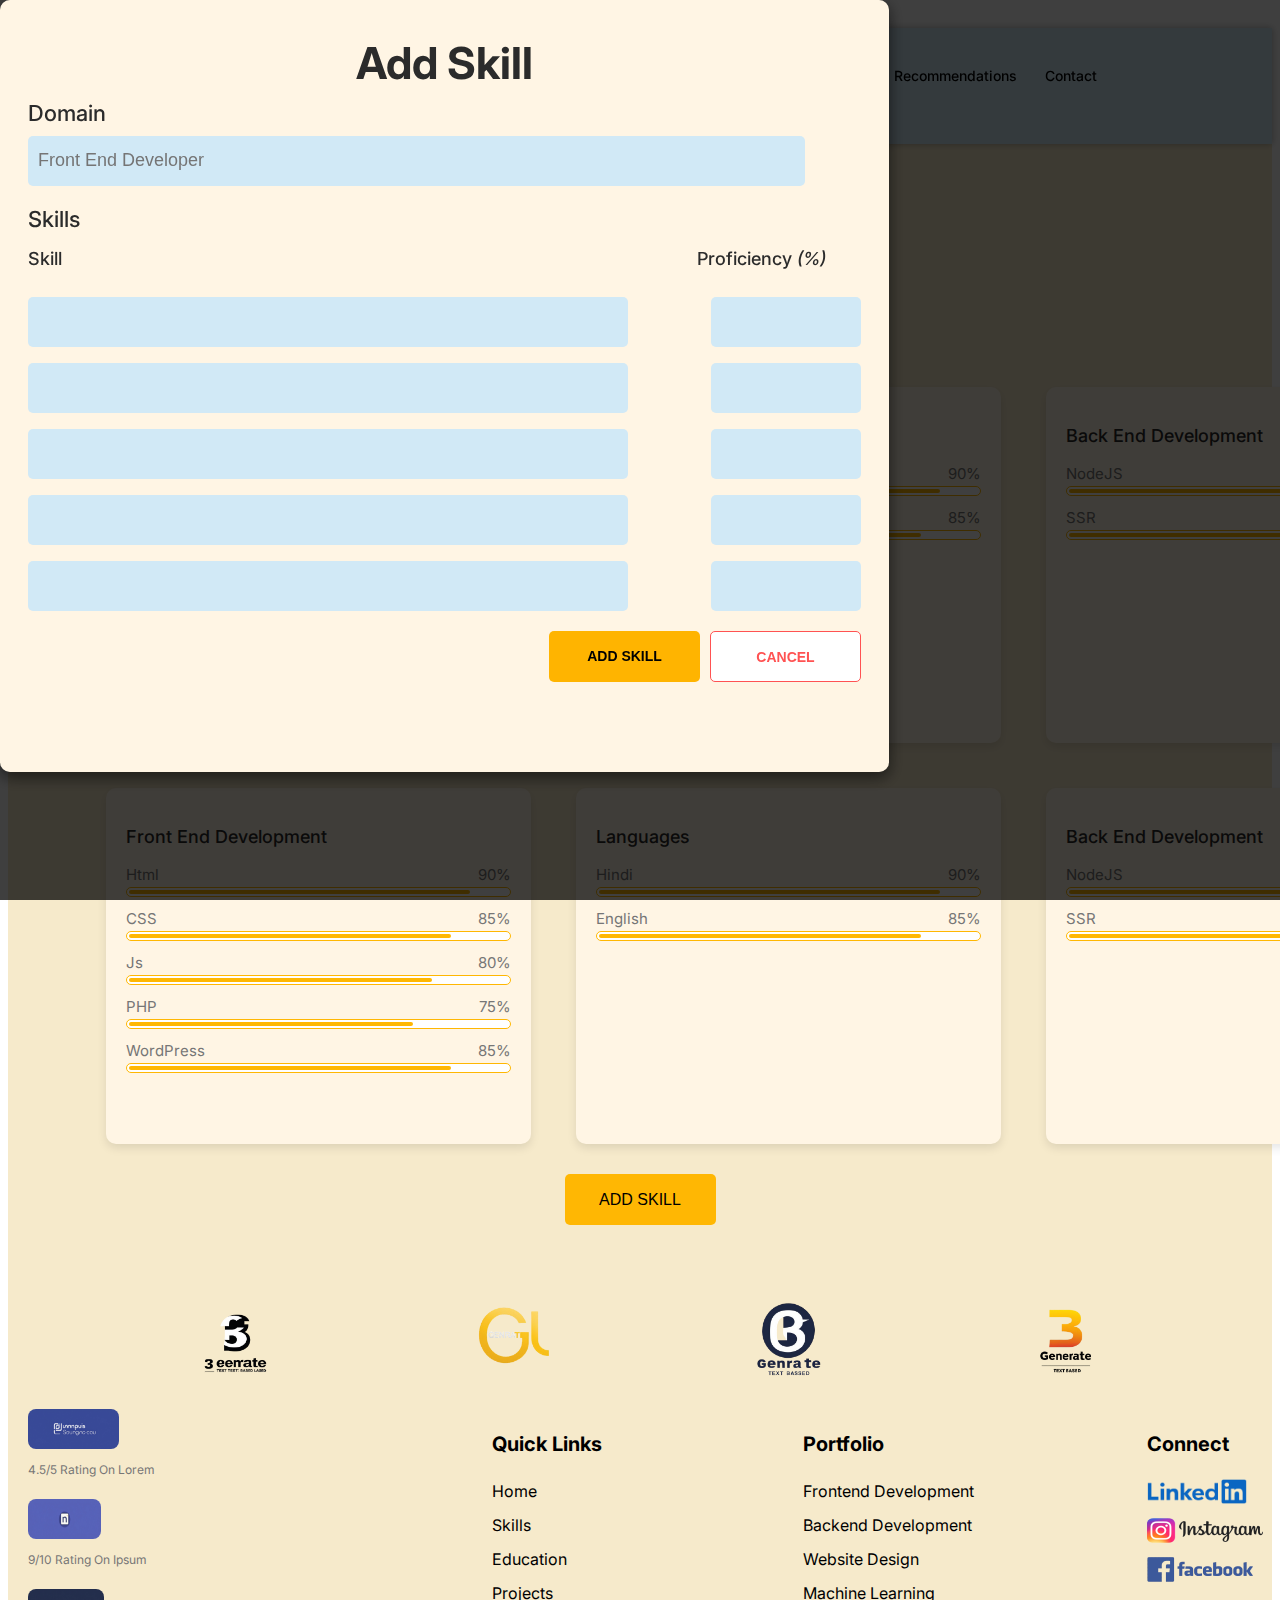
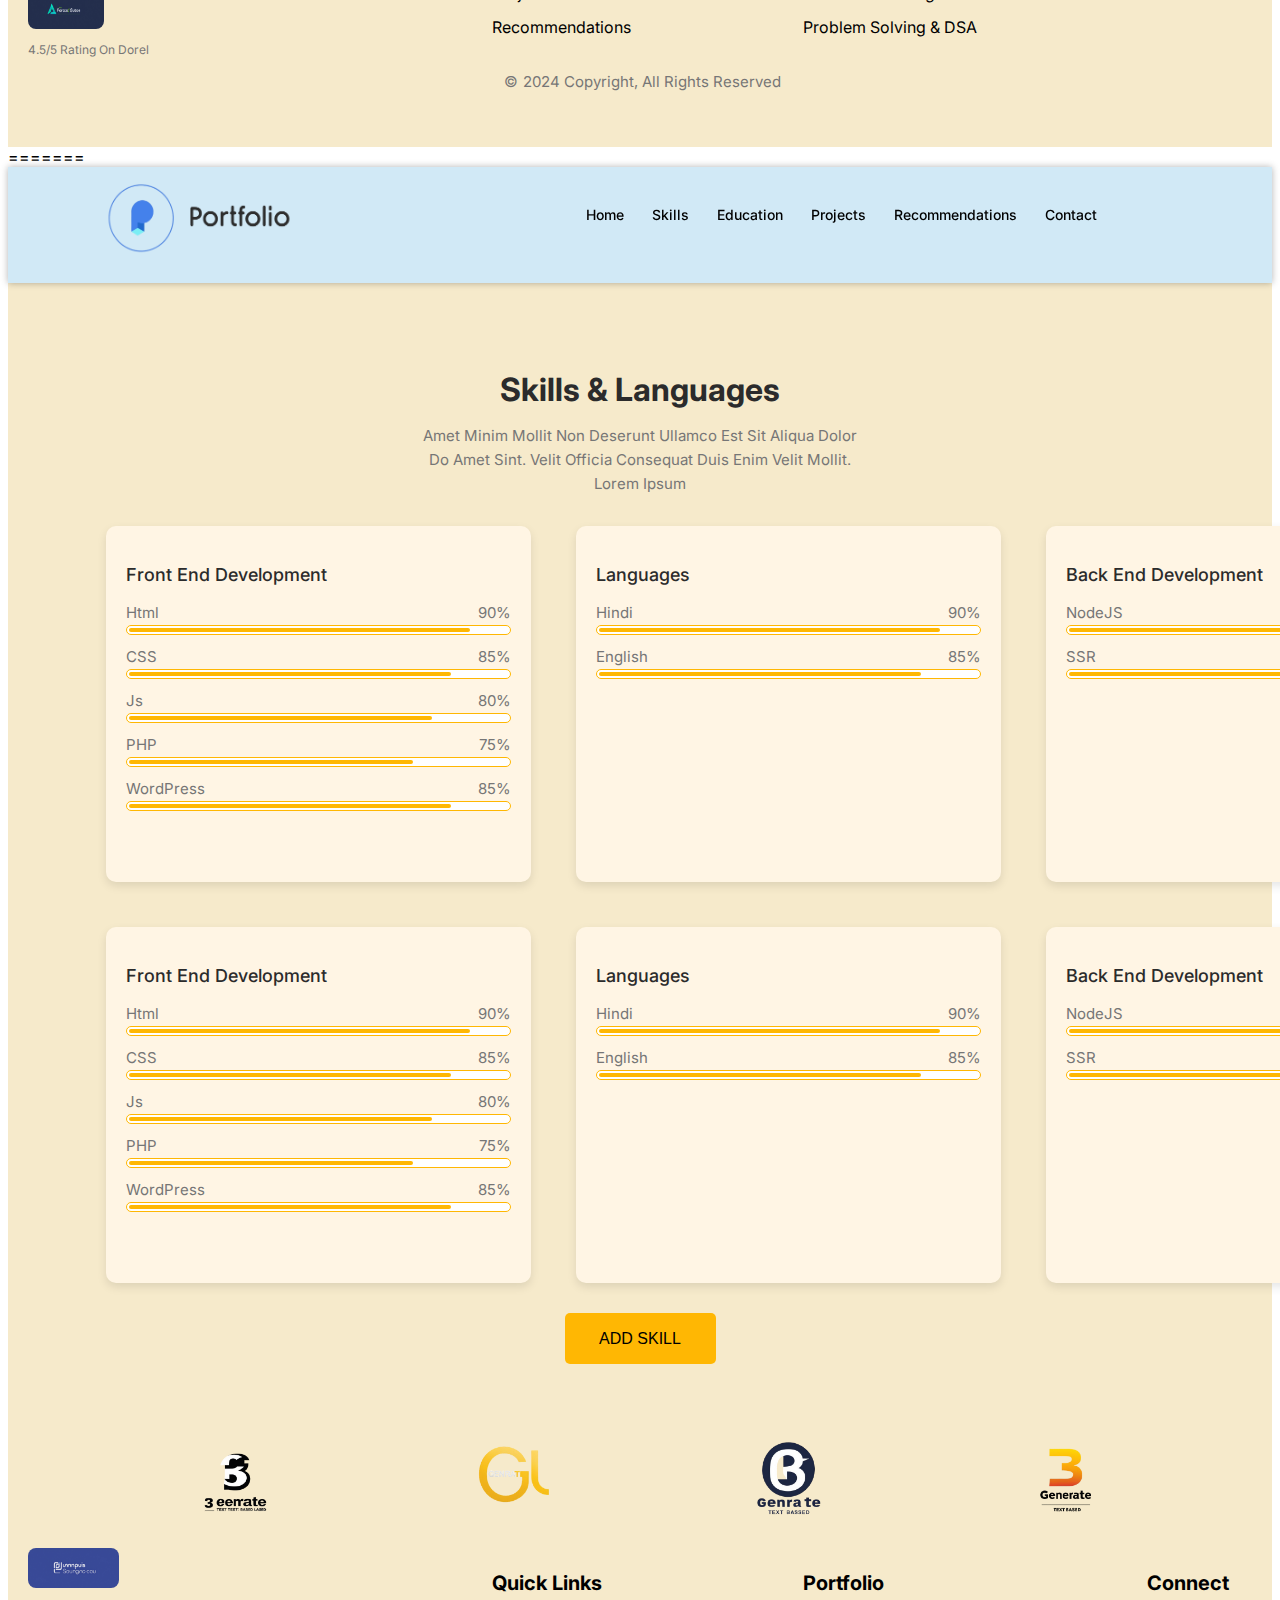
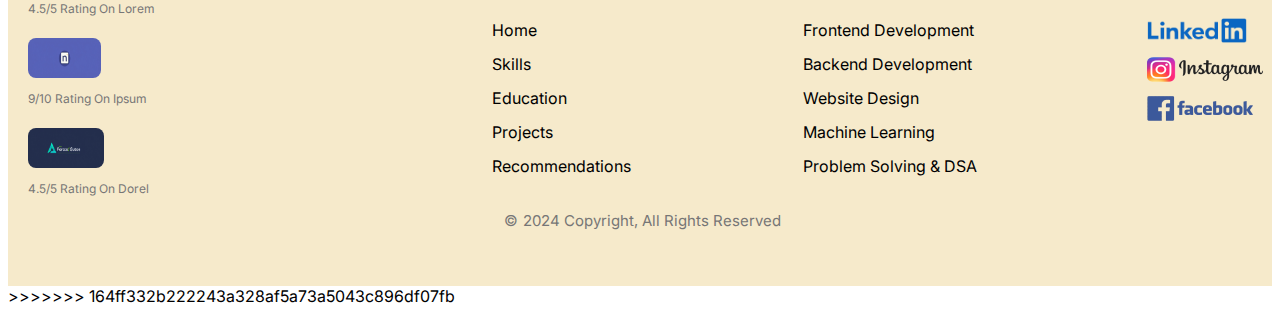
<file: skills.html>
<<<<<<< HEAD
<!DOCTYPE html>
<html lang="en">

<head>
    <meta charset="UTF-8">
    <meta name="viewport" content="width=device-width, initial-scale=1.0">
    <title>Portfolio</title>

    <link rel="stylesheet" href="skills.css">

    <link rel="preconnect" href="https://fonts.googleapis.com">
    <link rel="preconnect" href="https://fonts.gstatic.com" crossorigin>
    <link
        href="https://fonts.googleapis.com/css2?family=Inter:ital,opsz,wght@0,14..32,100..900;1,14..32,100..900&display=swap"
        rel="stylesheet">

</head>

<body>
    <header>
        <nav>
            <img src="Images\logo.png" alt="logo" class="logo">
            <ul class="menu">
                <li id="nav1"><a href="index.html">Home</a></li>
                <li id="nav2"><a href="skills.html">Skills</a></li>
                <li id="nav3"><a href="#education">Education</a></li>
                <li id="nav4"><a href="index.html#projects">Projects</a></li>
                <li id="nav5"><a href="index.html#recommendations">Recommendations</a></li>
                <li id="nav6"><a href="index.html#contact">Contact</a></li>
            </ul>
        </nav>
    </header>

    <main>
        <!-- Skill section -->
        <div class="skills-section">
            <div class="skills-header">
                <h2>Skills & Languages</h2>
                <p>Amet Minim Mollit Non Deserunt Ullamco Est Sit Aliqua Dolor<br> Do Amet Sint. Velit Officia Consequat
                    Duis Enim Velit Mollit.<br> Lorem Ipsum</p>
            </div>
            <div class="skills-container">
                <div class="skill-card">
                    <h3>Front End Development</h3>
                    <div class="skill-bar">
                        <span>Html <span class="skill-percentage">90%</span></span>
                        <div class="progress-shell">
                            <div class="progress-bar" style="width: 90%;"></div>
                        </div>
                    </div>
                    <div class="skill-bar">
                        <span>CSS <span class="skill-percentage">85%</span></span>
                        <div class="progress-shell">
                            <div class="progress-bar" style="width: 85%;"></div>
                        </div>
                    </div>
                    <div class="skill-bar">
                        <span>Js <span class="skill-percentage">80%</span></span>
                        <div class="progress-shell">
                            <div class="progress-bar" style="width: 80%;"></div>
                        </div>
                    </div>
                    <div class="skill-bar">
                        <span>PHP <span class="skill-percentage">75%</span></span>
                        <div class="progress-shell">
                            <div class="progress-bar" style="width: 75%;"></div>
                        </div>
                    </div>
                    <div class="skill-bar">
                        <span>WordPress <span class="skill-percentage">85%</span></span>
                        <div class="progress-shell">
                            <div class="progress-bar" style="width: 85%;"></div>
                        </div>
                    </div>
                </div>

                <div class="skill-card">
                    <h3>Languages</h3>
                    <div class="skill-bar">
                        <span>Hindi <span class="skill-percentage">90%</span></span>
                        <div class="progress-shell">
                            <div class="progress-bar" style="width: 90%;"></div>
                        </div>
                    </div>
                    <div class="skill-bar">
                        <span>English <span class="skill-percentage">85%</span></span>
                        <div class="progress-shell">
                            <div class="progress-bar" style="width: 85%;"></div>
                        </div>
                    </div>
                </div>

                <div class="skill-card">
                    <h3>Back End Development</h3>
                    <div class="skill-bar">
                        <span>NodeJS <span class="skill-percentage">90%</span></span>
                        <div class="progress-shell">
                            <div class="progress-bar" style="width: 90%;"></div>
                        </div>
                    </div>
                    <div class="skill-bar">
                        <span>SSR <span class="skill-percentage">85%</span></span>
                        <div class="progress-shell">
                            <div class="progress-bar" style="width: 85%;"></div>
                        </div>
                    </div>
                </div>

                <div class="skill-card">
                    <h3>Front End Development</h3>
                    <div class="skill-bar">
                        <span>Html <span class="skill-percentage">90%</span></span>
                        <div class="progress-shell">
                            <div class="progress-bar" style="width: 90%;"></div>
                        </div>
                    </div>
                    <div class="skill-bar">
                        <span>CSS <span class="skill-percentage">85%</span></span>
                        <div class="progress-shell">
                            <div class="progress-bar" style="width: 85%;"></div>
                        </div>
                    </div>
                    <div class="skill-bar">
                        <span>Js <span class="skill-percentage">80%</span></span>
                        <div class="progress-shell">
                            <div class="progress-bar" style="width: 80%;"></div>
                        </div>
                    </div>
                    <div class="skill-bar">
                        <span>PHP <span class="skill-percentage">75%</span></span>
                        <div class="progress-shell">
                            <div class="progress-bar" style="width: 75%;"></div>
                        </div>
                    </div>
                    <div class="skill-bar">
                        <span>WordPress <span class="skill-percentage">85%</span></span>
                        <div class="progress-shell">
                            <div class="progress-bar" style="width: 85%;"></div>
                        </div>
                    </div>
                </div>

                <div class="skill-card">
                    <h3>Languages</h3>
                    <div class="skill-bar">
                        <span>Hindi <span class="skill-percentage">90%</span></span>
                        <div class="progress-shell">
                            <div class="progress-bar" style="width: 90%;"></div>
                        </div>
                    </div>
                    <div class="skill-bar">
                        <span>English <span class="skill-percentage">85%</span></span>
                        <div class="progress-shell">
                            <div class="progress-bar" style="width: 85%;"></div>
                        </div>
                    </div>
                </div>

                <div class="skill-card">
                    <h3>Back End Development</h3>
                    <div class="skill-bar">
                        <span>NodeJS <span class="skill-percentage">90%</span></span>
                        <div class="progress-shell">
                            <div class="progress-bar" style="width: 90%;"></div>
                        </div>
                    </div>
                    <div class="skill-bar">
                        <span>SSR <span class="skill-percentage">85%</span></span>
                        <div class="progress-shell">
                            <div class="progress-bar" style="width: 85%;"></div>
                        </div>
                    </div>
                </div>
            </div>
            <div class="add-skill-button">
                <button id="openDialog" onclick="openDialog()">ADD SKILL</button>
            </div>
        </div>

        <!-- Dialog Box -->
        <div id="skillDialog" class="dialog">
            <div class="dialog-content">
                <h2>Add Skill</h2>
                <form id="skillForm">
                    <div class="form-group">
                        <label for="domain">Domain</label>
                        <input type="text" id="domain" name="domain" placeholder="Front End Developer" required>
                    </div>

                    <div class="skills-dialog-container">
                        <span class="skills-heading">Skills</span>
                        <div class="skills-dialog-header">
                            <span id="label1">Skill</span>
                            <span id="label2">Proficiency <em>(%)</em></span>
                        </div>

                        <div class="skill-row">
                            <input type="text" class="skill" name="skill[]">
                            <input type="number" class="proficiency" name="proficiency[]" min="0" max="100">
                        </div>
                        <div class="skill-row">
                            <input type="text" class="skill" name="skill[]">
                            <input type="number" class="proficiency" name="proficiency[]" min="0" max="100">
                        </div>
                        <div class="skill-row">
                            <input type="text" class="skill" name="skill[]">
                            <input type="number" class="proficiency" name="proficiency[]" min="0" max="100">
                        </div>
                        <div class="skill-row">
                            <input type="text" class="skill" name="skill[]">
                            <input type="number" class="proficiency" name="proficiency[]" min="0" max="100">
                        </div>
                        <div class="skill-row">
                            <input type="text" class="skill" name="skill[]">
                            <input type="number" class="proficiency" name="proficiency[]" min="0" max="100">
                        </div>
                    </div>

                    <div class="button-group">
                        <button type="submit">ADD SKILL</button>
                        <button type="button" id="closeDialog" class="cancel">CANCEL</button>
                    </div>
                </form>
            </div>
        </div>

    </main>

    <footer class="footer">
        <div class="footer-content">
            <!-- Logo Section -->
            <div class="footer-logos">

                <img src="Images/Frame1.png" alt="Logo 1" class="footer-logo">
                <img src="Images/Frame2.png" alt="Logo 2" class="footer-logo">
                <img src="Images/Frame3.png" alt="Logo 3" class="footer-logo">
                <img src="Images/Frame4.png" alt="Logo 4" class="footer-logo">
            </div>

            <!-- Rating Section -->
            <div class="footer-ratings">
                <div class="rating-item">
                    <img src="Images/rect3.jpeg" alt="Rating 1 Logo" class="rating-logo" id="rating-1">
                </div>
                <p class="rating-text">4.5/5 Rating On Lorem</p>
                <div class="rating-item">
                    <img src="Images/rect2.jpeg" alt="Rating 2 Logo" class="rating-logo" id="rating-2">
                </div>
                <p class="rating-text">9/10 Rating On Ipsum</p>
                <div class="rating-item">
                    <img src="Images/rect1.jpeg" alt="Rating 3 Logo" class="rating-logo" id="rating-3">
                </div>
                <p class="rating-text">4.5/5 Rating On Dorel</p>
            </div>

            <div class="footer-links-portfolio-connect">
                <!-- Quick Links Section -->
                <div class="footer-links">
                    <h3>Quick Links</h3>
                    <ul>
                        <li><a href="index.html">Home</a></li>
                        <li><a href="skills.html">Skills</a></li>
                        <li><a href="#education">Education</a></li>
                        <li><a href="index.html#projects">Projects</a></li>
                        <li><a href="index.html#recommendations">Recommendations</a></li>
                    </ul>
                </div>

                <!-- Portfolio Section -->
                <div class="footer-portfolio">
                    <h3>Portfolio</h3>
                    <ul>
                        <li><a href="#frontend">Frontend Development</a></li>
                        <li><a href="#backend">Backend Development</a></li>
                        <li><a href="#design">Website Design</a></li>
                        <li><a href="#ml">Machine Learning</a></li>
                        <li><a href="#dsa">Problem Solving & DSA</a></li>
                    </ul>
                </div>

                <!-- Connect Section -->
                <div class="footer-connect">
                    <h3>Connect</h3>
                    <ul>
                        <li><a href="#"><img src="Images/LinkedIn.png" alt="LinkedIn" class="social-icon"
                                    id="img_linkedin"></a></li>
                        <li><a href="#"><img src="Images/Instagram.png" alt="Instagram" class="social-icon"
                                    id="img_instagram"></a></li>
                        <li><a href="#"><img src="Images/Facebook.png" alt="Facebook" class="social-icon"
                                    id="img_facebook"></a></li>
                    </ul>
                </div>
            </div>


        </div>

        <!-- Copyright Section -->
        <div class="footer-bottom">
            <p><span class="copy">&copy;</span>2024 Copyright, All Rights Reserved</p>
        </div>
    </footer>


    <script src="skills.js"></script>
</body>

=======
<!DOCTYPE html>
<html lang="en">

<head>
    <meta charset="UTF-8">
    <meta name="viewport" content="width=device-width, initial-scale=1.0">
    <title>Portfolio</title>

    <link rel="stylesheet" href="skills.css">

    <link rel="preconnect" href="https://fonts.googleapis.com">
    <link rel="preconnect" href="https://fonts.gstatic.com" crossorigin>
    <link
        href="https://fonts.googleapis.com/css2?family=Inter:ital,opsz,wght@0,14..32,100..900;1,14..32,100..900&display=swap"
        rel="stylesheet">

</head>

<body>
    <header>
        <nav>
            <img src="Images\logo.png" alt="logo" class="logo">
            <ul class="menu">
                <li id="nav1"><a href="index.html">Home</a></li>
                <li id="nav2"><a href="skills.html">Skills</a></li>
                <li id="nav3"><a href="#education">Education</a></li>
                <li id="nav4"><a href="index.html#projects">Projects</a></li>
                <li id="nav5"><a href="index.html#recommendations">Recommendations</a></li>
                <li id="nav6"><a href="index.html#contact">Contact</a></li>
            </ul>
        </nav>
    </header>

    <main>
        <!-- Skill section -->
        <div class="skills-section">
            <div class="skills-header">
                <h2>Skills & Languages</h2>
                <p>Amet Minim Mollit Non Deserunt Ullamco Est Sit Aliqua Dolor<br> Do Amet Sint. Velit Officia Consequat
                    Duis Enim Velit Mollit.<br> Lorem Ipsum</p>
            </div>
            <div class="skills-container">
                <div class="skill-card">
                    <h3>Front End Development</h3>
                    <div class="skill-bar">
                        <span>Html <span class="skill-percentage">90%</span></span>
                        <div class="progress-shell">
                            <div class="progress-bar" style="width: 90%;"></div>
                        </div>
                    </div>
                    <div class="skill-bar">
                        <span>CSS <span class="skill-percentage">85%</span></span>
                        <div class="progress-shell">
                            <div class="progress-bar" style="width: 85%;"></div>
                        </div>
                    </div>
                    <div class="skill-bar">
                        <span>Js <span class="skill-percentage">80%</span></span>
                        <div class="progress-shell">
                            <div class="progress-bar" style="width: 80%;"></div>
                        </div>
                    </div>
                    <div class="skill-bar">
                        <span>PHP <span class="skill-percentage">75%</span></span>
                        <div class="progress-shell">
                            <div class="progress-bar" style="width: 75%;"></div>
                        </div>
                    </div>
                    <div class="skill-bar">
                        <span>WordPress <span class="skill-percentage">85%</span></span>
                        <div class="progress-shell">
                            <div class="progress-bar" style="width: 85%;"></div>
                        </div>
                    </div>
                </div>

                <div class="skill-card">
                    <h3>Languages</h3>
                    <div class="skill-bar">
                        <span>Hindi <span class="skill-percentage">90%</span></span>
                        <div class="progress-shell">
                            <div class="progress-bar" style="width: 90%;"></div>
                        </div>
                    </div>
                    <div class="skill-bar">
                        <span>English <span class="skill-percentage">85%</span></span>
                        <div class="progress-shell">
                            <div class="progress-bar" style="width: 85%;"></div>
                        </div>
                    </div>
                </div>

                <div class="skill-card">
                    <h3>Back End Development</h3>
                    <div class="skill-bar">
                        <span>NodeJS <span class="skill-percentage">90%</span></span>
                        <div class="progress-shell">
                            <div class="progress-bar" style="width: 90%;"></div>
                        </div>
                    </div>
                    <div class="skill-bar">
                        <span>SSR <span class="skill-percentage">85%</span></span>
                        <div class="progress-shell">
                            <div class="progress-bar" style="width: 85%;"></div>
                        </div>
                    </div>
                </div>

                <div class="skill-card">
                    <h3>Front End Development</h3>
                    <div class="skill-bar">
                        <span>Html <span class="skill-percentage">90%</span></span>
                        <div class="progress-shell">
                            <div class="progress-bar" style="width: 90%;"></div>
                        </div>
                    </div>
                    <div class="skill-bar">
                        <span>CSS <span class="skill-percentage">85%</span></span>
                        <div class="progress-shell">
                            <div class="progress-bar" style="width: 85%;"></div>
                        </div>
                    </div>
                    <div class="skill-bar">
                        <span>Js <span class="skill-percentage">80%</span></span>
                        <div class="progress-shell">
                            <div class="progress-bar" style="width: 80%;"></div>
                        </div>
                    </div>
                    <div class="skill-bar">
                        <span>PHP <span class="skill-percentage">75%</span></span>
                        <div class="progress-shell">
                            <div class="progress-bar" style="width: 75%;"></div>
                        </div>
                    </div>
                    <div class="skill-bar">
                        <span>WordPress <span class="skill-percentage">85%</span></span>
                        <div class="progress-shell">
                            <div class="progress-bar" style="width: 85%;"></div>
                        </div>
                    </div>
                </div>

                <div class="skill-card">
                    <h3>Languages</h3>
                    <div class="skill-bar">
                        <span>Hindi <span class="skill-percentage">90%</span></span>
                        <div class="progress-shell">
                            <div class="progress-bar" style="width: 90%;"></div>
                        </div>
                    </div>
                    <div class="skill-bar">
                        <span>English <span class="skill-percentage">85%</span></span>
                        <div class="progress-shell">
                            <div class="progress-bar" style="width: 85%;"></div>
                        </div>
                    </div>
                </div>

                <div class="skill-card">
                    <h3>Back End Development</h3>
                    <div class="skill-bar">
                        <span>NodeJS <span class="skill-percentage">90%</span></span>
                        <div class="progress-shell">
                            <div class="progress-bar" style="width: 90%;"></div>
                        </div>
                    </div>
                    <div class="skill-bar">
                        <span>SSR <span class="skill-percentage">85%</span></span>
                        <div class="progress-shell">
                            <div class="progress-bar" style="width: 85%;"></div>
                        </div>
                    </div>
                </div>
            </div>
            <div class="add-skill-button">
                <button id="openDialog" onclick="openDialog()">ADD SKILL</button>
            </div>
        </div>

        <!-- Dialog Box -->
        <div id="skillDialog" class="dialog">
            <div class="dialog-content">
                <h2>Add Skill</h2>
                <form id="skillForm">
                    <div class="form-group">
                        <label for="domain">Domain</label>
                        <input type="text" id="domain" name="domain" placeholder="Front End Developer" required>
                    </div>

                    <div class="skills-dialog-container">
                        <span class="skills-heading">Skills</span>
                        <div class="skills-dialog-header">
                            <span id="label1">Skill</span>
                            <span id="label2">Proficiency <em>(%)</em></span>
                        </div>

                        <div class="skill-row">
                            <input type="text" class="skill" name="skill[]">
                            <input type="number" class="proficiency" name="proficiency[]" min="0" max="100">
                        </div>
                        <div class="skill-row">
                            <input type="text" class="skill" name="skill[]">
                            <input type="number" class="proficiency" name="proficiency[]" min="0" max="100">
                        </div>
                        <div class="skill-row">
                            <input type="text" class="skill" name="skill[]">
                            <input type="number" class="proficiency" name="proficiency[]" min="0" max="100">
                        </div>
                        <div class="skill-row">
                            <input type="text" class="skill" name="skill[]">
                            <input type="number" class="proficiency" name="proficiency[]" min="0" max="100">
                        </div>
                        <div class="skill-row">
                            <input type="text" class="skill" name="skill[]">
                            <input type="number" class="proficiency" name="proficiency[]" min="0" max="100">
                        </div>
                    </div>

                    <div class="button-group">
                        <button type="submit">ADD SKILL</button>
                        <button type="button" id="closeDialog" class="cancel">CANCEL</button>
                    </div>
                </form>
            </div>
        </div>

    </main>

    <footer class="footer">
        <div class="footer-content">
            <!-- Logo Section -->
            <div class="footer-logos">

                <img src="Images/Frame1.png" alt="Logo 1" class="footer-logo">
                <img src="Images/Frame2.png" alt="Logo 2" class="footer-logo">
                <img src="Images/Frame3.png" alt="Logo 3" class="footer-logo">
                <img src="Images/Frame4.png" alt="Logo 4" class="footer-logo">
            </div>

            <!-- Rating Section -->
            <div class="footer-ratings">
                <div class="rating-item">
                    <img src="Images/rect3.jpeg" alt="Rating 1 Logo" class="rating-logo" id="rating-1">
                </div>
                <p class="rating-text">4.5/5 Rating On Lorem</p>
                <div class="rating-item">
                    <img src="Images/rect2.jpeg" alt="Rating 2 Logo" class="rating-logo" id="rating-2">
                </div>
                <p class="rating-text">9/10 Rating On Ipsum</p>
                <div class="rating-item">
                    <img src="Images/rect1.jpeg" alt="Rating 3 Logo" class="rating-logo" id="rating-3">
                </div>
                <p class="rating-text">4.5/5 Rating On Dorel</p>
            </div>

            <div class="footer-links-portfolio-connect">
                <!-- Quick Links Section -->
                <div class="footer-links">
                    <h3>Quick Links</h3>
                    <ul>
                        <li><a href="index.html">Home</a></li>
                        <li><a href="skills.html">Skills</a></li>
                        <li><a href="#education">Education</a></li>
                        <li><a href="index.html#projects">Projects</a></li>
                        <li><a href="index.html#recommendations">Recommendations</a></li>
                    </ul>
                </div>

                <!-- Portfolio Section -->
                <div class="footer-portfolio">
                    <h3>Portfolio</h3>
                    <ul>
                        <li><a href="#frontend">Frontend Development</a></li>
                        <li><a href="#backend">Backend Development</a></li>
                        <li><a href="#design">Website Design</a></li>
                        <li><a href="#ml">Machine Learning</a></li>
                        <li><a href="#dsa">Problem Solving & DSA</a></li>
                    </ul>
                </div>

                <!-- Connect Section -->
                <div class="footer-connect">
                    <h3>Connect</h3>
                    <ul>
                        <li><a href="#"><img src="Images/LinkedIn.png" alt="LinkedIn" class="social-icon"
                                    id="img_linkedin"></a></li>
                        <li><a href="#"><img src="Images/Instagram.png" alt="Instagram" class="social-icon"
                                    id="img_instagram"></a></li>
                        <li><a href="#"><img src="Images/Facebook.png" alt="Facebook" class="social-icon"
                                    id="img_facebook"></a></li>
                    </ul>
                </div>
            </div>


        </div>

        <!-- Copyright Section -->
        <div class="footer-bottom">
            <p><span class="copy">&copy;</span>2024 Copyright, All Rights Reserved</p>
        </div>
    </footer>


    <script src="skills.js"></script>
</body>

>>>>>>> 164ff332b222243a328af5a73a5043c896df07fb
</html>
</file>
<file: styles.css>
<<<<<<< HEAD
* {
    margin: 0;
    padding: 0;
    box-sizing: border-box;
}

body {
    font-family: 'Inter';
}

/* hero + nav section */
header {
    height: 100px;
    background-color: #D1E9F6;
    padding: 8px 96px;
    color: #000000;
    box-shadow: 0px 0px 7px 0px rgba(0, 0, 0, 0.3);
    position: sticky;
    top: 0;
    z-index: 1000;
}

.logo {
    width: 190px;
    height: 80px;
}

nav {
    display: flex;
    justify-content: space-between;
    align-items: center;
}

.menu {
    list-style: none;
    display: flex;
    width: 604px;
}

.menu li {
    display: inline-block;
}

.menu li a {
    color: #000000;
    text-decoration: none;
    padding: 10px 14px;
    transition: background-color 0.3s;
    font-size: 14px;
    font-weight: 500;
    line-height: 16.94px;
}

.menu li a:hover,
.menu li a.active {
    background-color: #FFB400;
    border-radius: 5px;
}

.shapes {
    position: relative;
}

#Rectangle1 {
    position: absolute;
    top: -440px;
    left: -65px;
}

#Rectangle2 {
    position: absolute;
    top: -84px;
    right: 780px;
}

#Ellipse1 {
    position: absolute;
    top: 36px;
    right: 1194px;
}

#Ellipse2 {
    position: absolute;
    top: -493px;
    right: 1263px;
}

#Ellipse3 {
    position: absolute;
    top: -21px;
    left: -547px;
    z-index: 100;
}

#Ellipse4 {
    position: absolute;
    top: -463px;
    right: 578px;
}

#Polygon1 {
    position: absolute;
    top: 43px;
    right: 7px;
    z-index: 100;
}

.hero {
    display: flex;
    align-items: flex-end;
    justify-content: space-between;
    padding: 96px;
    background-color: #F6EACB;
    height: 630px;
    position: relative;
}

.hero-text {
    max-width: 50%;
    display: flex;
    flex-direction: column;
    justify-content: center;
    margin-bottom: 100px;
}

.text1 {
    font-size: 48px;
    font-weight: 700;
    line-height: 59.33px;
    text-align: left;
    color: #000000;
    position: relative;
    top: -71px;
    left: 2px;
}

.name,
.role {
    display: block;
}

.highlight {
    color: #FFB400;
}

.text2 {
    font-size: 16px;
    font-weight: 400;
    line-height: 24px;
    text-align: left;
    color: #767676;
    position: relative;
    top: -3px;
    left: 2px;
}

.hire-me {
    text-decoration: none;
    color: #2B2B2B;
    background-color: #FFB400;
    padding: 15px 30px;
    border-radius: 5px;
    transition: background-color 0.3s;
    align-self: flex-start;
    margin-top: 20px;
    width: 154px;
    height: 51px;
    font-size: 16px;
    font-weight: 500;
    line-height: 19.36px;
    text-align: center;
    position: relative;
    top: 79px;
    left: 2px;
}

.hire-me:hover {
    background-color: #FFA500;
}

.hero-image {
    position: absolute;
    right: 0;
    bottom: -0px;
    display: flex;
    justify-content: flex-end;
}

.hero-image img {
    width: 808.01px;
    height: 550.41px;
}

/* Project section */
.projects {
    padding: 60px 98px;
    background-color: #F6EACB;
    text-align: center;
}

.projects h2 {
    color: #2B2B2B;
    margin-bottom: 40px;
    font-size: 32px;
    font-weight: 700;
    line-height: 39.55px;
    text-align: center;
    width: 654px;
    height: 41.26px;
    margin: 0 auto;
}

.subtitle {
    font-size: 15px;
    font-weight: 400;
    line-height: 24px;
    text-align: center;
    width: 654px;
    height: 47px;
    margin: 0 auto 45px;
    color: #767676;
}

.projects-grid {
    display: grid;
    grid-template-columns: repeat(3, 1fr);
    gap: 45px;
    justify-items: center;
}

.project-card {
    background-color: #FFF5E4;
    border-radius: 10px;
    overflow: hidden;
    box-shadow: 0 4px 10px rgba(0, 0, 0, 0.1);
    transition: transform 0.3s ease;
    width: 385px;
    height: 432.45px;
}

.project-card img {
    width: 100%;
    height: auto;
}

.card-content {
    padding: 16px 16px 20px 16px;
    text-align: left;
    height: 176.45px;
}

.project-text1 {
    font-size: 16px;
    font-weight: 500;
    color: #2B2B2B;
    margin-bottom: 10px;
    line-height: 19.78px;
    width: 267.25px;
    height: 20.22px;
}

.project-text2 {
    font-size: 14px;
    font-weight: 400;
    color: #767676;
    line-height: 24px;
    margin-bottom: 17px;
    width: 353px;
    height: 41px;
}

.tags {
    display: flex;
    flex-wrap: wrap;
    gap: 10px;
}

.tags span {
    background-color: #EFEFEF;
    padding: 0px 14px 0px 14px;
    border-radius: 15px;
    font-size: 13px;
    font-weight: 400;
    line-height: 24px;
    color: #000000;
    border: 1px solid rgba(0, 0, 0, 0.05);
}

.project-card:hover {
    transform: translateY(-5px);
}

@media (max-width: 992px) {
    .projects-grid {
        grid-template-columns: repeat(2, 1fr);
        padding: 0 0px;
    }
}

@media (max-width: 768px) {
    .projects-grid {
        grid-template-columns: 1fr;
        padding: 0 0px;
    }
}

/* recommendation section */
.recommendations {
    padding: 60px 96px;
    background-color: #F6EACB;
    text-align: center;
}

.recommendations h2 {
    font-size: 32px;
    font-weight: 700;
    color: #2B2B2B;
    margin-bottom: 10px;
    line-height: 39.55px;
    width: 502px;
    height: 33px;
    margin: 0 auto 12px;
}

.recommendation-subtitle {
    font-size: 15px;
    font-weight: 400;
    color: #767676;
    margin-bottom: 40px;
    line-height: 24px;
    width: 502px;
    height: 47px;
    margin: 0 auto 50px;
}

.carousel {
    overflow: hidden;
    position: relative;
}

.carousel-track {
    display: flex;
    transition: transform 0.5s ease-in-out;
    will-change: transform;
}

.recommendation-card {
    background-color: #FFF5E4;
    padding: 30px;
    margin: 0 15px;
    width: 340px;
    height: 327.1px;
    flex: 0 0 calc(33.33% - 30px);
    box-sizing: border-box;
    text-align: left;
    border-radius: 10px;
    box-shadow: 0 4px 10px rgba(0, 0, 0, 0.1);
    overflow: hidden;
    transition: transform 0.3s ease;
}

.stars {
    margin-bottom: 15px;
    width: 145.62px;
    height: 17.6px;
}

.recommendation_text {
    text-align: left;
    color: #2B2B2B;
    margin-bottom: 15px;
    width: 133.3px;
    height: 44.6px;
    font-size: 18px;
    font-weight: 500;
    line-height: 22.25px;
}

.recommendation-text2 {
    font-size: 15px;
    font-weight: 400;
    line-height: 24px;
    text-align: left;
    width: 293.48px;
    height: 90.21px;
    margin-bottom: 20px;
    color: #767676;
}

.author {
    display: flex;
    align-items: center;
    margin-top: auto;
}

.author img {
    border-radius: 50%;
    margin-right: 20px;
    width: 89.61px;
    height: 81.09px;
}

.author h4 {
    font-size: 18px;
    font-weight: 500;
    color: #2B2B2B;
    margin: 0;
    line-height: 22.25px;
}

.author p {
    font-size: 15px;
    font-weight: 400;
    color: #767676;
    line-height: 24px;
}

.carousel-nav {
    display: flex;
    justify-content: center;
    margin-top: 45px;
}

.dot {
    height: 10.07px;
    width: 10px;
    margin: 0 5px;
    background-color: #FFDE8D;
    border-radius: 50%;
    display: inline-block;
    cursor: pointer;
    transition: background-color 0.3s ease;
}

.dot.active {
    background-color: #FFB400;
}

/* Contact Section */
#contact {
    background-color: #F6EACB;
    scroll-margin-top: 152px;
}

.contact-container {
    display: grid;
    grid-template-columns: 1fr 1fr;
    gap: 25px;
    padding: 0 98px;
    max-width: 100%;
    height: 759.67px;
    margin: 0 auto;
    align-items: stretch;
}

.section {
    width: 846px;
    height: 759px;
}

.section h2 {
    font-size: 32px;
    font-weight: 700;
    line-height: 39.55px;
    text-align: left;
    color: #2B2B2B;
    margin-bottom: 45px;
}

.form-section {
    background-color: #FFF5E4;
    width: 845.38px;
    padding: 25px 36px 25px 36px;
    height: 673.79px;
    border-radius: 10px;
    box-shadow: 0 4px 10px rgba(0, 0, 0, 0.1);
}

.form-group {
    margin-bottom: 20px;
}

label {
    display: block;
    margin-bottom: 5px;
    font-weight: bold;
    color: #767676;
    font-size: 18px;
    font-weight: 500;
    line-height: 22.25px;
    text-align: left;
}

input,
textarea {
    width: 100%;
    padding: 12px;
    border-radius: 5px;
    border: none;
    font-size: 14px;
    background-color: #D1E9F6;
    margin-bottom: 15px;
}

textarea {
    height: 210.42px;
    resize: none;
    border: none;
}

.btn-submit {
    background-color: #f8b400;
    color: #000;
    padding: 12px 20px;
    border: none;
    cursor: pointer;
    border-radius: 5px;
    font-weight: bold;
    font-size: 16px;
    transition: background-color 0.3s;
}

.btn-submit:hover {
    background-color: #e0a800;
}

.info-section-container {
    width: 373px;
    height: 759.67px;
}

.info-block {
    background-color: #FFF5E4;
    padding: 26px;
    width: 372.7px;
    height: 211.11px;
    text-align: center;
    margin-bottom: 20px;
    border-radius: 10px;
    box-shadow: 0 4px 10px rgba(0, 0, 0, 0.1);
}

.icon-container {
    display: flex;
    justify-content: center;
    margin-bottom: 15px;
}

.icon {
    width: 40.29px;
    height: 40.21px;
    background-color: #FFB400;
    border-radius: 50%;
    display: flex;
    align-items: center;
    justify-content: center;
}

.icon img {
    width: 18.13px;
    height: 18.1px;
    object-fit: contain;
}

.info-block-text1 {
    font-size: 18px;
    font-weight: 500;
    line-height: 22.25px;
    margin-top: 7px;
    color: #767676;
}

.info-block-text2 {
    font-size: 15px;
    font-weight: 400;
    line-height: 24px;
    margin-top: 7px;
    color: #767676;

}

.info-details {
    text-align: left;
    font-size: 14px;
}

.info-row {
    display: flex;
    justify-content: space-between;
    padding: 5px 0;
    font-weight: bold;
}

.info-row span:last-child {
    font-weight: normal;
}

/* Footer section */
.footer {
    background-color: #F6EACB;
    padding: 40px 20px 20px 20px;
    color: #333;
    text-align: center;
}

.footer-content {
    display: flex;
    flex-wrap: wrap;
    justify-content: space-between;
    align-items: flex-start;
    width: 1244px;
    margin: 0 auto;
}

.footer-links-portfolio-connect {
    display: flex;
    width: 780px;
    height: 202px;
    gap: 170px;
}

.footer-logos {
    display: flex;
    justify-content: space-between;
    align-items: center;
    gap: 137px;
    margin: 0 auto;
    width: 970px;
    height: 144px;
}

.footer-logo {
    width: 140px;
    height: 144px;
}

.footer-ratings,
.footer-links,
.footer-portfolio,
.footer-connect {
    text-align: left;
}

.footer-links {
    width: 141px;
    height: 202px;
}

.footer-portfolio {
    width: 174px;
    height: 202px;
}

.footer-connect {
    width: 125px;
    height: 157px;
}

.footer-links h3,
.footer-portfolio h3,
.footer-connect h3 {
    width: 114px;
    height: 30px;
    font-size: 20px;
    font-weight: 700;
    line-height: 30px;
    margin-bottom: 20px;
    color: #000000;
}

.footer-ratings {
    margin: 0 234px 0 0;
    display: flex;
    flex-direction: column;
    align-items: flex-start;
    width: 177px;
    height: 230px;
}

.rating-item {
    display: flex;
    align-items: flex-start;
    text-align: center;
}

.rating-logo {
    height: 40px;
    margin-right: 10px;
    display: block;
    border-radius: 8px;
}

.rating-text {
    margin-bottom: 20px;
    color: #767676;
    font-size: 12px;
    font-weight: 400;
    line-height: 18px;
    text-align: left;
}

.footer-links ul,
.footer-portfolio ul,
.footer-connect ul {
    list-style: none;
    padding: 0;
}

.footer-links li,
.footer-portfolio li,
.footer-connect li {
    margin-bottom: 10px;
}

.footer-links a,
.footer-portfolio a,
.footer-connect a {
    color: #000000;
    text-decoration: none;
    font-size: 16px;
    transition: color 0.3s ease;
    font-weight: 400;
    line-height: 24px;
}

.footer-links a:hover,
.footer-portfolio a:hover,
.footer-connect a:hover {
    color: #000;
}

.footer-bottom {
    color: #767676;
    font-size: 15px;
    font-weight: 400;
    line-height: 24px;
    margin: 0 auto;
    width: 283px;
    height: 56px;
    padding: 16px 0px 16px 0px;
}

.copy {
    display: inline-block;
    width: 24px;
    height: 24px;
    font-size: 15px;
    font-weight: 400;
    line-height: 24px;
}

.social-icon {
    height: 25px;
}

#img_linkedin {
    width: 100px;
}

#img_instagram {
    width: 125px;
}

#img_facebook {
    width: 107px;
}

#rating-1 {
    width: 91px;
}

#rating-2 {
    width: 73px;
}

#rating-3 {
    width: 76px;
=======
* {
    margin: 0;
    padding: 0;
    box-sizing: border-box;
}

body {
    font-family: 'Inter';
}

/* hero + nav section */
header {
    height: 100px;
    background-color: #D1E9F6;
    padding: 8px 96px;
    color: #000000;
    box-shadow: 0px 0px 7px 0px rgba(0, 0, 0, 0.3);
    position: sticky;
    top: 0;
    z-index: 1000;
}

.logo {
    width: 190px;
    height: 80px;
}

nav {
    display: flex;
    justify-content: space-between;
    align-items: center;
}

.menu {
    list-style: none;
    display: flex;
    width: 604px;
}

.menu li {
    display: inline-block;
}

.menu li a {
    color: #000000;
    text-decoration: none;
    padding: 10px 14px;
    transition: background-color 0.3s;
    font-size: 14px;
    font-weight: 500;
    line-height: 16.94px;
}

.menu li a:hover,
.menu li a.active {
    background-color: #FFB400;
    border-radius: 5px;
}

.shapes {
    position: relative;
}

#Rectangle1 {
    position: absolute;
    top: -440px;
    left: -65px;
}

#Rectangle2 {
    position: absolute;
    top: -84px;
    right: 780px;
}

#Ellipse1 {
    position: absolute;
    top: 36px;
    right: 1194px;
}

#Ellipse2 {
    position: absolute;
    top: -493px;
    right: 1263px;
}

#Ellipse3 {
    position: absolute;
    top: -21px;
    left: -547px;
    z-index: 100;
}

#Ellipse4 {
    position: absolute;
    top: -463px;
    right: 578px;
}

#Polygon1 {
    position: absolute;
    top: 43px;
    right: 7px;
    z-index: 100;
}

.hero {
    display: flex;
    align-items: flex-end;
    justify-content: space-between;
    padding: 96px;
    background-color: #F6EACB;
    height: 630px;
    position: relative;
}

.hero-text {
    max-width: 50%;
    display: flex;
    flex-direction: column;
    justify-content: center;
    margin-bottom: 100px;
}

.text1 {
    font-size: 48px;
    font-weight: 700;
    line-height: 59.33px;
    text-align: left;
    color: #000000;
    position: relative;
    top: -71px;
    left: 2px;
}

.name,
.role {
    display: block;
}

.highlight {
    color: #FFB400;
}

.text2 {
    font-size: 16px;
    font-weight: 400;
    line-height: 24px;
    text-align: left;
    color: #767676;
    position: relative;
    top: -3px;
    left: 2px;
}

.hire-me {
    text-decoration: none;
    color: #2B2B2B;
    background-color: #FFB400;
    padding: 15px 30px;
    border-radius: 5px;
    transition: background-color 0.3s;
    align-self: flex-start;
    margin-top: 20px;
    width: 154px;
    height: 51px;
    font-size: 16px;
    font-weight: 500;
    line-height: 19.36px;
    text-align: center;
    position: relative;
    top: 79px;
    left: 2px;
}

.hire-me:hover {
    background-color: #FFA500;
}

.hero-image {
    position: absolute;
    right: 0;
    bottom: -0px;
    display: flex;
    justify-content: flex-end;
}

.hero-image img {
    width: 808.01px;
    height: 550.41px;
}

/* Project section */
.projects {
    padding: 60px 98px;
    background-color: #F6EACB;
    text-align: center;
}

.projects h2 {
    color: #2B2B2B;
    margin-bottom: 40px;
    font-size: 32px;
    font-weight: 700;
    line-height: 39.55px;
    text-align: center;
    width: 654px;
    height: 41.26px;
    margin: 0 auto;
}

.subtitle {
    font-size: 15px;
    font-weight: 400;
    line-height: 24px;
    text-align: center;
    width: 654px;
    height: 47px;
    margin: 0 auto 45px;
    color: #767676;
}

.projects-grid {
    display: grid;
    grid-template-columns: repeat(3, 1fr);
    gap: 45px;
    justify-items: center;
}

.project-card {
    background-color: #FFF5E4;
    border-radius: 10px;
    overflow: hidden;
    box-shadow: 0 4px 10px rgba(0, 0, 0, 0.1);
    transition: transform 0.3s ease;
    width: 385px;
    height: 432.45px;
}

.project-card img {
    width: 100%;
    height: auto;
}

.card-content {
    padding: 16px 16px 20px 16px;
    text-align: left;
    height: 176.45px;
}

.project-text1 {
    font-size: 16px;
    font-weight: 500;
    color: #2B2B2B;
    margin-bottom: 10px;
    line-height: 19.78px;
    width: 267.25px;
    height: 20.22px;
}

.project-text2 {
    font-size: 14px;
    font-weight: 400;
    color: #767676;
    line-height: 24px;
    margin-bottom: 17px;
    width: 353px;
    height: 41px;
}

.tags {
    display: flex;
    flex-wrap: wrap;
    gap: 10px;
}

.tags span {
    background-color: #EFEFEF;
    padding: 0px 14px 0px 14px;
    border-radius: 15px;
    font-size: 13px;
    font-weight: 400;
    line-height: 24px;
    color: #000000;
    border: 1px solid rgba(0, 0, 0, 0.05);
}

.project-card:hover {
    transform: translateY(-5px);
}

@media (max-width: 992px) {
    .projects-grid {
        grid-template-columns: repeat(2, 1fr);
        padding: 0 0px;
    }
}

@media (max-width: 768px) {
    .projects-grid {
        grid-template-columns: 1fr;
        padding: 0 0px;
    }
}

/* recommendation section */
.recommendations {
    padding: 60px 96px;
    background-color: #F6EACB;
    text-align: center;
}

.recommendations h2 {
    font-size: 32px;
    font-weight: 700;
    color: #2B2B2B;
    margin-bottom: 10px;
    line-height: 39.55px;
    width: 502px;
    height: 33px;
    margin: 0 auto 12px;
}

.recommendation-subtitle {
    font-size: 15px;
    font-weight: 400;
    color: #767676;
    margin-bottom: 40px;
    line-height: 24px;
    width: 502px;
    height: 47px;
    margin: 0 auto 50px;
}

.carousel {
    overflow: hidden;
    position: relative;
}

.carousel-track {
    display: flex;
    transition: transform 0.5s ease-in-out;
    will-change: transform;
}

.recommendation-card {
    background-color: #FFF5E4;
    padding: 30px;
    margin: 0 15px;
    width: 340px;
    height: 327.1px;
    flex: 0 0 calc(33.33% - 30px);
    box-sizing: border-box;
    text-align: left;
    border-radius: 10px;
    box-shadow: 0 4px 10px rgba(0, 0, 0, 0.1);
    overflow: hidden;
    transition: transform 0.3s ease;
}

.stars {
    margin-bottom: 15px;
    width: 145.62px;
    height: 17.6px;
}

.recommendation_text {
    text-align: left;
    color: #2B2B2B;
    margin-bottom: 15px;
    width: 133.3px;
    height: 44.6px;
    font-size: 18px;
    font-weight: 500;
    line-height: 22.25px;
}

.recommendation-text2 {
    font-size: 15px;
    font-weight: 400;
    line-height: 24px;
    text-align: left;
    width: 293.48px;
    height: 90.21px;
    margin-bottom: 20px;
    color: #767676;
}

.author {
    display: flex;
    align-items: center;
    margin-top: auto;
}

.author img {
    border-radius: 50%;
    margin-right: 20px;
    width: 89.61px;
    height: 81.09px;
}

.author h4 {
    font-size: 18px;
    font-weight: 500;
    color: #2B2B2B;
    margin: 0;
    line-height: 22.25px;
}

.author p {
    font-size: 15px;
    font-weight: 400;
    color: #767676;
    line-height: 24px;
}

.carousel-nav {
    display: flex;
    justify-content: center;
    margin-top: 45px;
}

.dot {
    height: 10.07px;
    width: 10px;
    margin: 0 5px;
    background-color: #FFDE8D;
    border-radius: 50%;
    display: inline-block;
    cursor: pointer;
    transition: background-color 0.3s ease;
}

.dot.active {
    background-color: #FFB400;
}

/* Contact Section */
#contact {
    background-color: #F6EACB;
    scroll-margin-top: 152px;
}

.contact-container {
    display: grid;
    grid-template-columns: 1fr 1fr;
    gap: 25px;
    padding: 0 98px;
    max-width: 100%;
    height: 759.67px;
    margin: 0 auto;
    align-items: stretch;
}

.section {
    width: 846px;
    height: 759px;
}

.section h2 {
    font-size: 32px;
    font-weight: 700;
    line-height: 39.55px;
    text-align: left;
    color: #2B2B2B;
    margin-bottom: 45px;
}

.form-section {
    background-color: #FFF5E4;
    width: 845.38px;
    padding: 25px 36px 25px 36px;
    height: 673.79px;
    border-radius: 10px;
    box-shadow: 0 4px 10px rgba(0, 0, 0, 0.1);
}

.form-group {
    margin-bottom: 20px;
}

label {
    display: block;
    margin-bottom: 5px;
    font-weight: bold;
    color: #767676;
    font-size: 18px;
    font-weight: 500;
    line-height: 22.25px;
    text-align: left;
}

input,
textarea {
    width: 100%;
    padding: 12px;
    border-radius: 5px;
    border: none;
    font-size: 14px;
    background-color: #D1E9F6;
    margin-bottom: 15px;
}

textarea {
    height: 210.42px;
    resize: none;
    border: none;
}

.btn-submit {
    background-color: #f8b400;
    color: #000;
    padding: 12px 20px;
    border: none;
    cursor: pointer;
    border-radius: 5px;
    font-weight: bold;
    font-size: 16px;
    transition: background-color 0.3s;
}

.btn-submit:hover {
    background-color: #e0a800;
}

.info-section-container {
    width: 373px;
    height: 759.67px;
}

.info-block {
    background-color: #FFF5E4;
    padding: 26px;
    width: 372.7px;
    height: 211.11px;
    text-align: center;
    margin-bottom: 20px;
    border-radius: 10px;
    box-shadow: 0 4px 10px rgba(0, 0, 0, 0.1);
}

.icon-container {
    display: flex;
    justify-content: center;
    margin-bottom: 15px;
}

.icon {
    width: 40.29px;
    height: 40.21px;
    background-color: #FFB400;
    border-radius: 50%;
    display: flex;
    align-items: center;
    justify-content: center;
}

.icon img {
    width: 18.13px;
    height: 18.1px;
    object-fit: contain;
}

.info-block-text1 {
    font-size: 18px;
    font-weight: 500;
    line-height: 22.25px;
    margin-top: 7px;
    color: #767676;
}

.info-block-text2 {
    font-size: 15px;
    font-weight: 400;
    line-height: 24px;
    margin-top: 7px;
    color: #767676;

}

.info-details {
    text-align: left;
    font-size: 14px;
}

.info-row {
    display: flex;
    justify-content: space-between;
    padding: 5px 0;
    font-weight: bold;
}

.info-row span:last-child {
    font-weight: normal;
}

/* Footer section */
.footer {
    background-color: #F6EACB;
    padding: 40px 20px 20px 20px;
    color: #333;
    text-align: center;
}

.footer-content {
    display: flex;
    flex-wrap: wrap;
    justify-content: space-between;
    align-items: flex-start;
    width: 1244px;
    margin: 0 auto;
}

.footer-links-portfolio-connect {
    display: flex;
    width: 780px;
    height: 202px;
    gap: 170px;
}

.footer-logos {
    display: flex;
    justify-content: space-between;
    align-items: center;
    gap: 137px;
    margin: 0 auto;
    width: 970px;
    height: 144px;
}

.footer-logo {
    width: 140px;
    height: 144px;
}

.footer-ratings,
.footer-links,
.footer-portfolio,
.footer-connect {
    text-align: left;
}

.footer-links {
    width: 141px;
    height: 202px;
}

.footer-portfolio {
    width: 174px;
    height: 202px;
}

.footer-connect {
    width: 125px;
    height: 157px;
}

.footer-links h3,
.footer-portfolio h3,
.footer-connect h3 {
    width: 114px;
    height: 30px;
    font-size: 20px;
    font-weight: 700;
    line-height: 30px;
    margin-bottom: 20px;
    color: #000000;
}

.footer-ratings {
    margin: 0 234px 0 0;
    display: flex;
    flex-direction: column;
    align-items: flex-start;
    width: 177px;
    height: 230px;
}

.rating-item {
    display: flex;
    align-items: flex-start;
    text-align: center;
}

.rating-logo {
    height: 40px;
    margin-right: 10px;
    display: block;
    border-radius: 8px;
}

.rating-text {
    margin-bottom: 20px;
    color: #767676;
    font-size: 12px;
    font-weight: 400;
    line-height: 18px;
    text-align: left;
}

.footer-links ul,
.footer-portfolio ul,
.footer-connect ul {
    list-style: none;
    padding: 0;
}

.footer-links li,
.footer-portfolio li,
.footer-connect li {
    margin-bottom: 10px;
}

.footer-links a,
.footer-portfolio a,
.footer-connect a {
    color: #000000;
    text-decoration: none;
    font-size: 16px;
    transition: color 0.3s ease;
    font-weight: 400;
    line-height: 24px;
}

.footer-links a:hover,
.footer-portfolio a:hover,
.footer-connect a:hover {
    color: #000;
}

.footer-bottom {
    color: #767676;
    font-size: 15px;
    font-weight: 400;
    line-height: 24px;
    margin: 0 auto;
    width: 283px;
    height: 56px;
    padding: 16px 0px 16px 0px;
}

.copy {
    display: inline-block;
    width: 24px;
    height: 24px;
    font-size: 15px;
    font-weight: 400;
    line-height: 24px;
}

.social-icon {
    height: 25px;
}

#img_linkedin {
    width: 100px;
}

#img_instagram {
    width: 125px;
}

#img_facebook {
    width: 107px;
}

#rating-1 {
    width: 91px;
}

#rating-2 {
    width: 73px;
}

#rating-3 {
    width: 76px;
>>>>>>> 164ff332b222243a328af5a73a5043c896df07fb
}
</file>
<file: skills.css>
<<<<<<< HEAD
* {
    margin: 0;
    padding: 0;
    box-sizing: border-box;
}

body {
    font-family: 'Inter';
}

/* hero + nav section */
header {
    height: 100px;
    background-color: #D1E9F6;
    padding: 8px 96px;
    color: #000000;
    box-shadow: 0px 0px 7px 0px rgba(0, 0, 0, 0.3);
    position: sticky;
    top: 0;
    z-index: 1000;
}

nav {
    display: flex;
    justify-content: space-between;
    align-items: center;
}

.logo {
    width: 190px;
    height: 80px;
}

.menu {
    list-style: none;
    display: flex;
    width: 604px;
}

.menu li {
    display: inline-block;
}

.menu li a {
    color: black;
    text-decoration: none;
    padding: 10px 14px;
    transition: background-color 0.3s;
    font-size: 14px;
    font-weight: 500;
    line-height: 16.94px;
}

.menu li a:hover,
.menu li a.active {
    background-color: #FFB400;
    border-radius: 5px;
}

/* skill section */
.skills-section {
    padding: 60px 98px 0px 98px;
    background-color: #F6EACB;
    text-align: center;
}

.skills-header h2 {
    color: #2B2B2B;
    margin-bottom: 10px;
    font-size: 32px;
    font-weight: 700;
    line-height: 39.55px;
}

.skills-header p {
    color: #767676;
    margin-bottom: 30px;
    font-size: 15px;
    font-weight: 400;
    line-height: 24px;
}

.skills-container {
    display: grid;
    grid-template-columns: repeat(3, 1fr);
    gap: 45px;
}

.skill-card {
    background-color: #FFF5E4;
    padding: 20px;
    text-align: left;
    height: 316px;
    width: 385px;
    border-radius: 10px;
    box-shadow: 0 4px 10px rgba(0, 0, 0, 0.1);
    overflow: hidden;
    transition: transform 0.3s ease;
}

.skill-card h3 {
    color: #2B2B2B;
    margin-bottom: 15px;
    font-size: 18px;
    font-weight: 500;
    line-height: 22.25px;
}

.skill-bar {
    margin-bottom: 10px;
}

.skill-bar span {
    display: block;
    color: #767676;
    font-size: 15px;
    font-weight: 400;
    line-height: 24px;
}

.progress-shell {
    width: 100%;
    height: 10px;
    background-color: #fff;
    border: 0.5px solid #FFB703;
    border-radius: 30px;
    position: relative;
    padding: 2px;
    box-sizing: border-box;
}

.progress-bar {
    width: 0;
    height: 100%;
    background-color: #FFB703;
    border-radius: 30px;
    position: relative;
    overflow: hidden;
    transition: width 1s ease-in-out;
}

.skill-percentage {
    float: right;
    font-size: 14px;
    color: #333;
}

.add-skill-button {
    margin-top: 30px;
    text-align: center;
    font-size: 14px;
    font-weight: 600;
    line-height: 16.94px;
}

.add-skill-button button {
    background-color: #FFB703;
    color: #000000;
    border: none;
    font-size: 16px;
    border-radius: 5px;
    cursor: pointer;
    transition: background-color 0.3s;
    width: 151px;
    height: 51px;
    padding: 17px 16px 17px 16px;
    border-radius: 5px;
}

.add-skill-button button:hover {
    background-color: #e09b00;
}

/* Dialog box */
button {
    background-color: #FFB400;
    color: #000000;
    border: none;
    border-radius: 5px;
    cursor: pointer;
}

.dialog {
    position: fixed;
    top: 0;
    left: 0;
    width: 100%;
    height: 100%;
    background-color: rgba(0, 0, 0, 0.5);
    justify-content: center;
    align-items: center;
    z-index: 1000;
    overflow-y: auto;
}

.dialog-content {
    background-color: #FFF5E4;
    padding: 36px 28px 36px 28px;
    border-radius: 10px;
    width: 100%;
    max-width: 833px;
    height: 700px;
    box-shadow: 0 5px 15px rgba(0, 0, 0, 0.3);
    position: relative;
}

.dialog-content h2 {
    margin-top: 0;
    margin-bottom: 10px;
    color: #2B2B2B;
    text-align: center;
    font-size: 44px;
    font-weight: 700;
    line-height: 54.38px;
}

.form-group {
    margin-bottom: 20px;
}

.form-group label {
    display: block;
    font-weight: 600;
    margin-bottom: 8px;
    color: #555;
}

.form-group input {
    width: 777px;
    height: 50px;
    padding: 10px;
    border: none;
    border-radius: 5px;
    font-size: 16px;
    background-color: #D1E9F6;
}

.skills-dialog-container {
    margin-bottom: 20px;
    display: grid;
    grid-template-columns: repeat(1, 1fr);
    gap: 16px;
}

.skills-dialog-header {
    display: flex;
    margin-bottom: 10px;
}

#label1 {
    margin-right: 505px;
}

.skills-heading {
    font-size: 22px;
    font-weight: 500;
    line-height: 26.4px;
    color: #2B2B2B;
}

.form-group label {
    font-size: 22px;
    font-weight: 500;
    line-height: 27.5px;
    color: #2B2B2B;
}

#domain {
    font-size: 18px;
    font-weight: 500;
    line-height: 22.25px;
    color: #2B2B2B;
}

.skills-dialog-header span {
    width: 48%;
    text-align: left;
    font-size: 18px;
    font-weight: 500;
    line-height: 22.25px;
    color: #2B2B2B;

}

.skill-row {
    display: flex;
    justify-content: space-between;
}

.skill-row input {
    background-color: #D1E9F6;
    padding: 8px;
    border: none;
    border-radius: 5px;
    font-size: 16px;
}

.skill {
    width: 600px;
    height: 50px;
}

.proficiency {
    width: 150px;
    height: 50px;
}

.button-group {
    display: flex;
    justify-content: flex-end;
    gap: 10px;
}

.button-group button {
    width: 151px;
    height: 51px;
    padding: 17px 16px 17px 16px;
    font-size: 14px;
    font-weight: 600;
    line-height: 16.94px;
}

.cancel {
    background-color: #FFFFFF;
    color: #FF5252;
    border: 1px solid #FF5252;
    border-radius: 5px;
}

/* Footer section */
.footer {
    background-color: #F6EACB;
    padding: 40px 20px 20px 20px;
    color: #333;
    text-align: center;
}

.footer-content {
    display: flex;
    flex-wrap: wrap;
    justify-content: space-between;
    align-items: flex-start;
    width: 1244px;
    margin: 0 auto;
}

.footer-links-portfolio-connect {
    display: flex;
    width: 780px;
    height: 202px;
    gap: 170px;
}

.footer-logos {
    display: flex;
    justify-content: space-between;
    align-items: center;
    gap: 137px;
    margin: 0 auto;
    width: 970px;
    height: 144px;
}

.footer-logo {
    width: 140px;
    height: 144px;
}

.footer-ratings,
.footer-links,
.footer-portfolio,
.footer-connect {
    text-align: left;
}

.footer-links {
    width: 141px;
    height: 202px;
}

.footer-portfolio {
    width: 174px;
    height: 202px;
}

.footer-connect {
    width: 125px;
    height: 157px;
}

.footer-links h3,
.footer-portfolio h3,
.footer-connect h3 {
    width: 114px;
    height: 30px;
    font-size: 20px;
    font-weight: 700;
    line-height: 30px;
    margin-bottom: 20px;
    color: #000000;
}

.footer-ratings {
    margin: 0 234px 0 0;
    display: flex;
    flex-direction: column;
    align-items: flex-start;
    width: 177px;
    height: 230px;
}

.rating-item {
    display: flex;
    align-items: flex-start;
    text-align: center;
}

.rating-logo {
    height: 40px;
    margin-right: 10px;
    display: block;
    border-radius: 8px;
}

.rating-text {
    margin-bottom: 20px;
    color: #767676;
    font-size: 12px;
    font-weight: 400;
    line-height: 18px;
    text-align: left;
}

.footer-links ul,
.footer-portfolio ul,
.footer-connect ul {
    list-style: none;
    padding: 0;
}

.footer-links li,
.footer-portfolio li,
.footer-connect li {
    margin-bottom: 10px;
}

.footer-links a,
.footer-portfolio a,
.footer-connect a {
    color: #000000;
    text-decoration: none;
    font-size: 16px;
    transition: color 0.3s ease;
    font-weight: 400;
    line-height: 24px;
}

.footer-links a:hover,
.footer-portfolio a:hover,
.footer-connect a:hover {
    color: #000;
}

.footer-bottom {
    color: #767676;
    font-size: 15px;
    font-weight: 400;
    line-height: 24px;
    margin: 0 auto;
    width: 283px;
    height: 56px;
    padding: 16px 0px 16px 0px;
}

.copy {
    display: inline-block;
    width: 24px;
    height: 24px;
    font-size: 15px;
    font-weight: 400;
    line-height: 24px;
}

.social-icon {
    height: 25px;
}

#img_linkedin {
    width: 100px;
}

#img_instagram {
    width: 125px;
}

#img_facebook {
    width: 107px;
}

#rating-1 {
    width: 91px;
}

#rating-2 {
    width: 73px;
}

#rating-3 {
    width: 76px;
=======
* {
    margin: 0;
    padding: 0;
    box-sizing: border-box;
}

body {
    font-family: 'Inter';
}

/* hero + nav section */
header {
    height: 100px;
    background-color: #D1E9F6;
    padding: 8px 96px;
    color: #000000;
    box-shadow: 0px 0px 7px 0px rgba(0, 0, 0, 0.3);
    position: sticky;
    top: 0;
    z-index: 1000;
}

nav {
    display: flex;
    justify-content: space-between;
    align-items: center;
}

.logo {
    width: 190px;
    height: 80px;
}

.menu {
    list-style: none;
    display: flex;
    width: 604px;
}

.menu li {
    display: inline-block;
}

.menu li a {
    color: black;
    text-decoration: none;
    padding: 10px 14px;
    transition: background-color 0.3s;
    font-size: 14px;
    font-weight: 500;
    line-height: 16.94px;
}

.menu li a:hover,
.menu li a.active {
    background-color: #FFB400;
    border-radius: 5px;
}

/* skill section */
.skills-section {
    padding: 60px 98px 0px 98px;
    background-color: #F6EACB;
    text-align: center;
}

.skills-header h2 {
    color: #2B2B2B;
    margin-bottom: 10px;
    font-size: 32px;
    font-weight: 700;
    line-height: 39.55px;
}

.skills-header p {
    color: #767676;
    margin-bottom: 30px;
    font-size: 15px;
    font-weight: 400;
    line-height: 24px;
}

.skills-container {
    display: grid;
    grid-template-columns: repeat(3, 1fr);
    gap: 45px;
}

.skill-card {
    background-color: #FFF5E4;
    padding: 20px;
    text-align: left;
    height: 316px;
    width: 385px;
    border-radius: 10px;
    box-shadow: 0 4px 10px rgba(0, 0, 0, 0.1);
    overflow: hidden;
    transition: transform 0.3s ease;
}

.skill-card h3 {
    color: #2B2B2B;
    margin-bottom: 15px;
    font-size: 18px;
    font-weight: 500;
    line-height: 22.25px;
}

.skill-bar {
    margin-bottom: 10px;
}

.skill-bar span {
    display: block;
    color: #767676;
    font-size: 15px;
    font-weight: 400;
    line-height: 24px;
}

.progress-shell {
    width: 100%;
    height: 10px;
    background-color: #fff;
    border: 0.5px solid #FFB703;
    border-radius: 30px;
    position: relative;
    padding: 2px;
    box-sizing: border-box;
}

.progress-bar {
    width: 0;
    height: 100%;
    background-color: #FFB703;
    border-radius: 30px;
    position: relative;
    overflow: hidden;
    transition: width 1s ease-in-out;
}

.skill-percentage {
    float: right;
    font-size: 14px;
    color: #333;
}

.add-skill-button {
    margin-top: 30px;
    text-align: center;
    font-size: 14px;
    font-weight: 600;
    line-height: 16.94px;
}

.add-skill-button button {
    background-color: #FFB703;
    color: #000000;
    border: none;
    font-size: 16px;
    border-radius: 5px;
    cursor: pointer;
    transition: background-color 0.3s;
    width: 151px;
    height: 51px;
    padding: 17px 16px 17px 16px;
    border-radius: 5px;
}

.add-skill-button button:hover {
    background-color: #e09b00;
}

/* Dialog box */
button {
    background-color: #FFB400;
    color: #000000;
    border: none;
    border-radius: 5px;
    cursor: pointer;
}

.dialog {
    position: fixed;
    top: 0;
    left: 0;
    width: 100%;
    height: 100%;
    background-color: rgba(0, 0, 0, 0.5);
    justify-content: center;
    align-items: center;
    z-index: 1000;
    overflow-y: auto;
}

.dialog-content {
    background-color: #FFF5E4;
    padding: 36px 28px 36px 28px;
    border-radius: 10px;
    width: 100%;
    max-width: 833px;
    height: 700px;
    box-shadow: 0 5px 15px rgba(0, 0, 0, 0.3);
    position: relative;
}

.dialog-content h2 {
    margin-top: 0;
    margin-bottom: 10px;
    color: #2B2B2B;
    text-align: center;
    font-size: 44px;
    font-weight: 700;
    line-height: 54.38px;
}

.form-group {
    margin-bottom: 20px;
}

.form-group label {
    display: block;
    font-weight: 600;
    margin-bottom: 8px;
    color: #555;
}

.form-group input {
    width: 777px;
    height: 50px;
    padding: 10px;
    border: none;
    border-radius: 5px;
    font-size: 16px;
    background-color: #D1E9F6;
}

.skills-dialog-container {
    margin-bottom: 20px;
    display: grid;
    grid-template-columns: repeat(1, 1fr);
    gap: 16px;
}

.skills-dialog-header {
    display: flex;
    margin-bottom: 10px;
}

#label1 {
    margin-right: 505px;
}

.skills-heading {
    font-size: 22px;
    font-weight: 500;
    line-height: 26.4px;
    color: #2B2B2B;
}

.form-group label {
    font-size: 22px;
    font-weight: 500;
    line-height: 27.5px;
    color: #2B2B2B;
}

#domain {
    font-size: 18px;
    font-weight: 500;
    line-height: 22.25px;
    color: #2B2B2B;
}

.skills-dialog-header span {
    width: 48%;
    text-align: left;
    font-size: 18px;
    font-weight: 500;
    line-height: 22.25px;
    color: #2B2B2B;

}

.skill-row {
    display: flex;
    justify-content: space-between;
}

.skill-row input {
    background-color: #D1E9F6;
    padding: 8px;
    border: none;
    border-radius: 5px;
    font-size: 16px;
}

.skill {
    width: 600px;
    height: 50px;
}

.proficiency {
    width: 150px;
    height: 50px;
}

.button-group {
    display: flex;
    justify-content: flex-end;
    gap: 10px;
}

.button-group button {
    width: 151px;
    height: 51px;
    padding: 17px 16px 17px 16px;
    font-size: 14px;
    font-weight: 600;
    line-height: 16.94px;
}

.cancel {
    background-color: #FFFFFF;
    color: #FF5252;
    border: 1px solid #FF5252;
    border-radius: 5px;
}

/* Footer section */
.footer {
    background-color: #F6EACB;
    padding: 40px 20px 20px 20px;
    color: #333;
    text-align: center;
}

.footer-content {
    display: flex;
    flex-wrap: wrap;
    justify-content: space-between;
    align-items: flex-start;
    width: 1244px;
    margin: 0 auto;
}

.footer-links-portfolio-connect {
    display: flex;
    width: 780px;
    height: 202px;
    gap: 170px;
}

.footer-logos {
    display: flex;
    justify-content: space-between;
    align-items: center;
    gap: 137px;
    margin: 0 auto;
    width: 970px;
    height: 144px;
}

.footer-logo {
    width: 140px;
    height: 144px;
}

.footer-ratings,
.footer-links,
.footer-portfolio,
.footer-connect {
    text-align: left;
}

.footer-links {
    width: 141px;
    height: 202px;
}

.footer-portfolio {
    width: 174px;
    height: 202px;
}

.footer-connect {
    width: 125px;
    height: 157px;
}

.footer-links h3,
.footer-portfolio h3,
.footer-connect h3 {
    width: 114px;
    height: 30px;
    font-size: 20px;
    font-weight: 700;
    line-height: 30px;
    margin-bottom: 20px;
    color: #000000;
}

.footer-ratings {
    margin: 0 234px 0 0;
    display: flex;
    flex-direction: column;
    align-items: flex-start;
    width: 177px;
    height: 230px;
}

.rating-item {
    display: flex;
    align-items: flex-start;
    text-align: center;
}

.rating-logo {
    height: 40px;
    margin-right: 10px;
    display: block;
    border-radius: 8px;
}

.rating-text {
    margin-bottom: 20px;
    color: #767676;
    font-size: 12px;
    font-weight: 400;
    line-height: 18px;
    text-align: left;
}

.footer-links ul,
.footer-portfolio ul,
.footer-connect ul {
    list-style: none;
    padding: 0;
}

.footer-links li,
.footer-portfolio li,
.footer-connect li {
    margin-bottom: 10px;
}

.footer-links a,
.footer-portfolio a,
.footer-connect a {
    color: #000000;
    text-decoration: none;
    font-size: 16px;
    transition: color 0.3s ease;
    font-weight: 400;
    line-height: 24px;
}

.footer-links a:hover,
.footer-portfolio a:hover,
.footer-connect a:hover {
    color: #000;
}

.footer-bottom {
    color: #767676;
    font-size: 15px;
    font-weight: 400;
    line-height: 24px;
    margin: 0 auto;
    width: 283px;
    height: 56px;
    padding: 16px 0px 16px 0px;
}

.copy {
    display: inline-block;
    width: 24px;
    height: 24px;
    font-size: 15px;
    font-weight: 400;
    line-height: 24px;
}

.social-icon {
    height: 25px;
}

#img_linkedin {
    width: 100px;
}

#img_instagram {
    width: 125px;
}

#img_facebook {
    width: 107px;
}

#rating-1 {
    width: 91px;
}

#rating-2 {
    width: 73px;
}

#rating-3 {
    width: 76px;
>>>>>>> 164ff332b222243a328af5a73a5043c896df07fb
}
</file>
